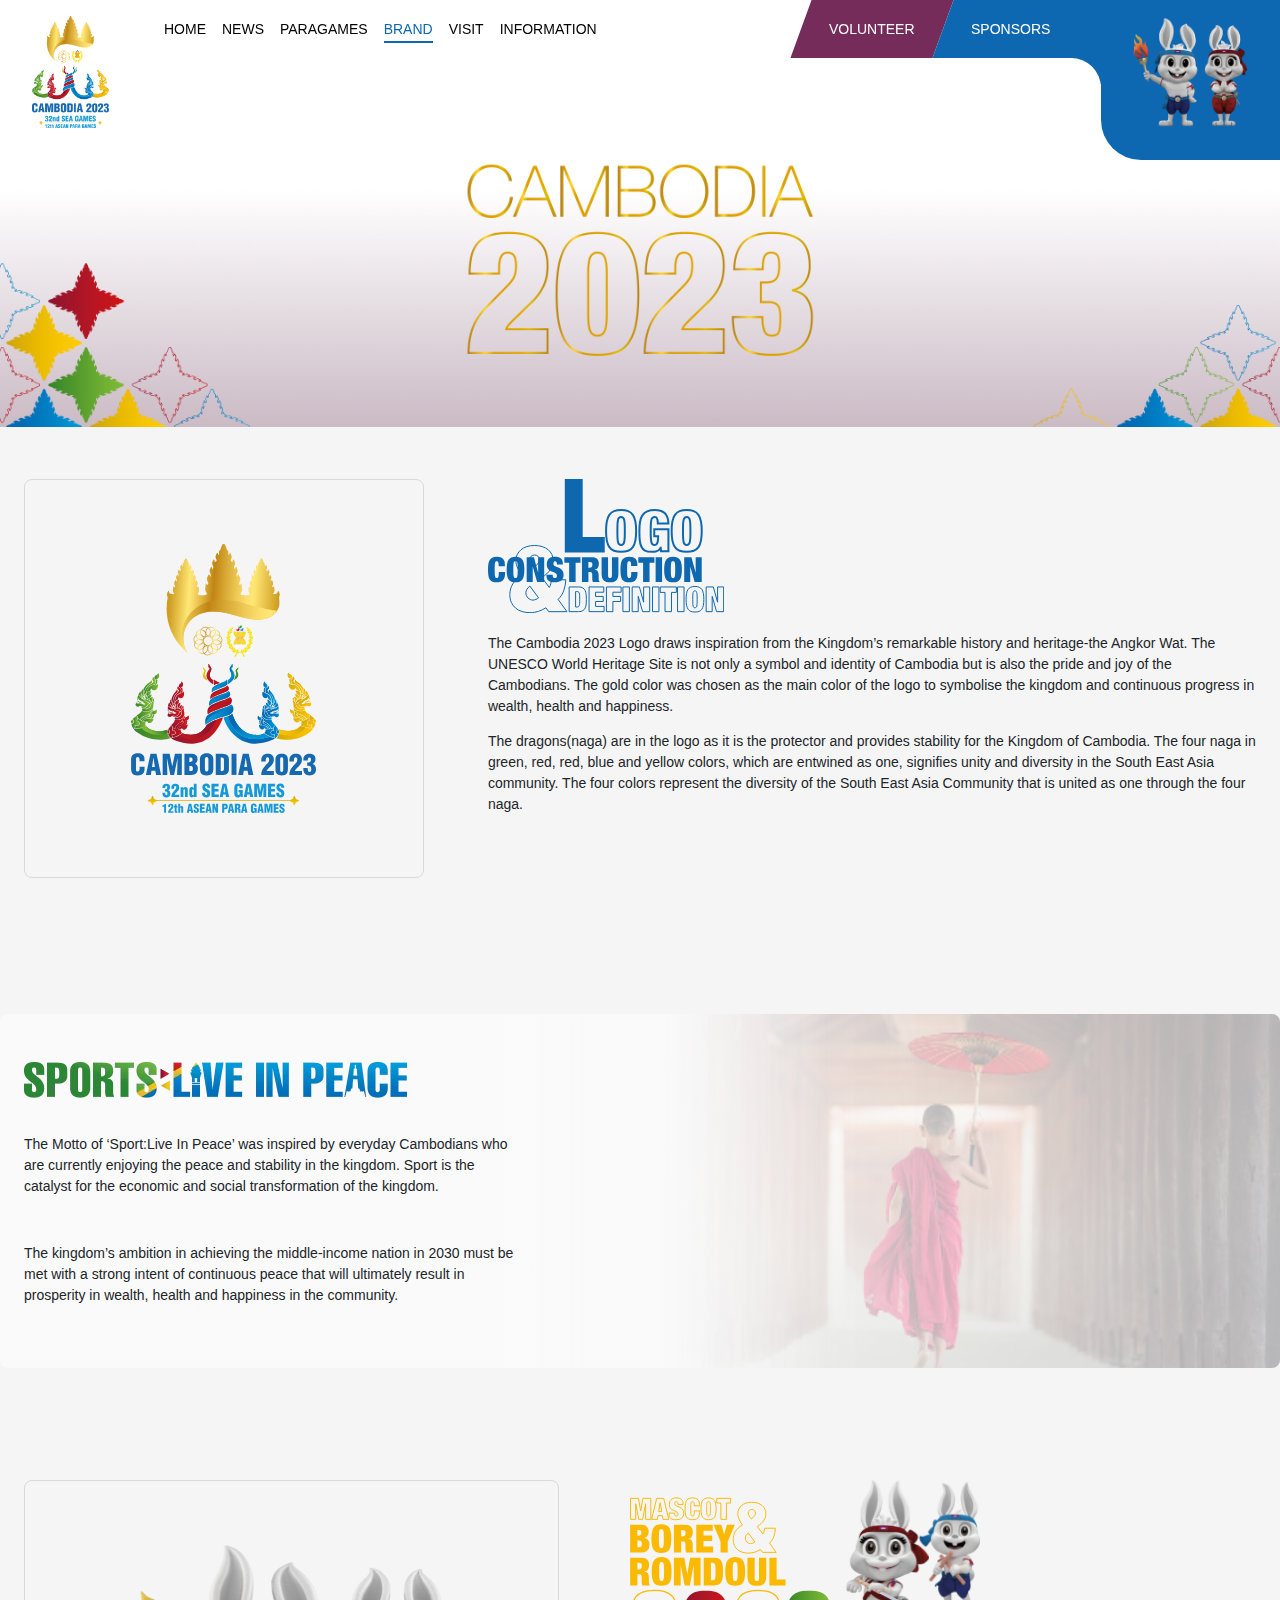
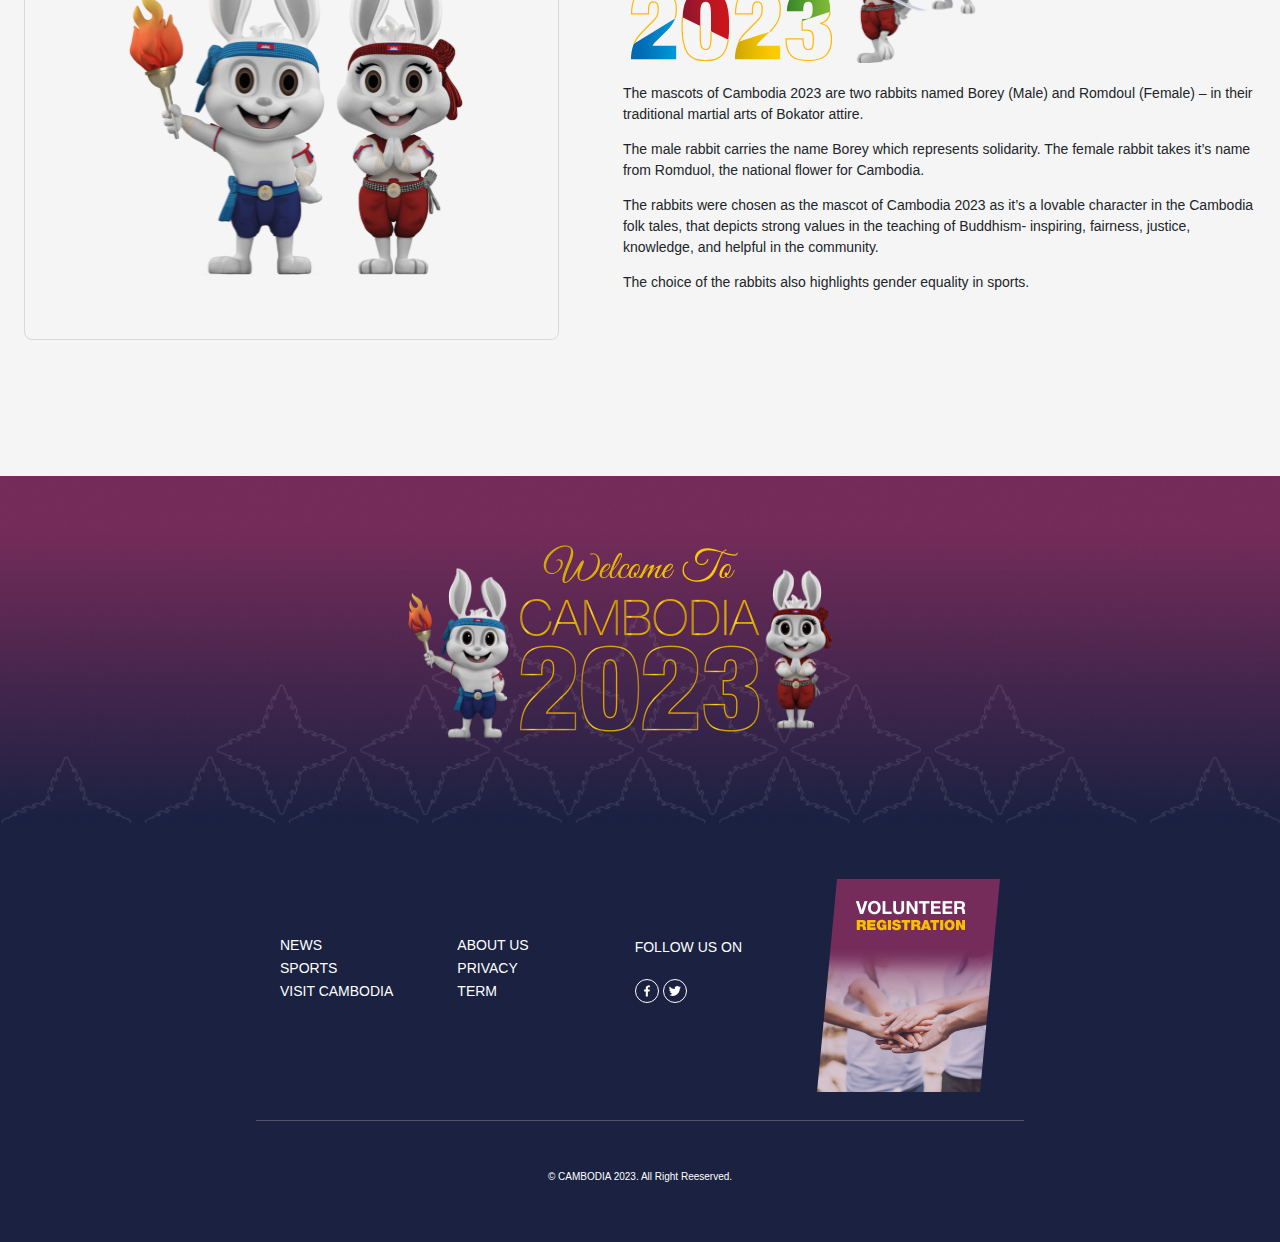
<file: brand.html>
<!DOCTYPE html>
<html lang="en">
<head>
    <meta charset="UTF-8">
    <meta name="viewport" content="width=device-width, initial-scale=1.0">
    <link href='https://unpkg.com/boxicons@2.1.4/css/boxicons.min.css' rel='stylesheet'>
    <!-- favicon -->
    <link rel="icon" href="img/logo.png">
    <link rel="stylesheet" href="CSS/reset.css">
    <link rel="stylesheet" href="CSS/components.css">
    <link rel="stylesheet" href="CSS/style.css">

    <title>Brand</title>
</head>
<body>
    <header class="header-container">
        <!-- mobile nav -->
        <div class="mb--nav-hidden fixed-nav">
            <nav class="mb-nav">
                <div class="mb-logo"><img src="img/logo.png" alt=""></div>

                <div class="mb--nav-menu hidden--nav-menu">
                    <ul class="mb--nav-list">
                        <li class="nav-item"><a href="index.html" class="nav-link">home</a></li>
                        <li class="nav-item"><a href="news.html" class="nav-link">news</a></li>
                        <li class="nav-item"><a href="https://games.cambodia2023.com/" target="_blank" class="nav-link">paragames</a></li>
                        <li class="nav-item"><a href="brand.html" class="nav-link">brand</a></li>
                        <li class="nav-item"><a href="visit.html" class="nav-link">visit</a></li>
                        <li class="nav-item"><a href="info.html" class="nav-link">information</a></li>
                    </ul>

                    <div class="mb--cta-btns">
                        <div class="btn">
                            <a href="https://www.cambodia2023.com/en/volunteer-register" target="_blank" class="cta-link">volunteer</a>
                        </div>
                        <div class="btn"><a href="sponsors.html" class="cta-link">sponsors</a></div>

                        <div class="nav-img"><img src="img/rabbit-logo-update.webp" alt=""></div>
                    </div>
                </div>
    
                <div class="burger"><i class='bx bx-menu'></i></div>
                <div class="close nav--btn-hidden"><i class='bx bx-x'></i></div>
            </nav>
        </div>

        <!-- desktop nav -->
        <div class="dt--nav-hidden fixed-nav">
            <nav class="dt-nav">
                <div class="dt-logo"><img src="img/logo.png" alt=""></div>

                <div class="dt--nav-menu-container">
                    <div class="dt--nav-menu">
                        <ul class="dt--nav-list">
                            <li class="nav-item"><a href="index.html" class="nav-link">home</a></li>
                            <li class="nav-item"><a href="news.html" class="nav-link">news</a></li>
                            <li class="nav-item"><a href="https://games.cambodia2023.com/" target="_blank" class="nav-link">paragames</a></li>
                            <li class="nav-item"><a href="brand.html" class="nav-link active">brand</a></li>
                            <li class="nav-item"><a href="visit.html" class="nav-link">visit</a></li>
                            <li class="nav-item"><a href="info.html" class="nav-link">information</a></li>
                        </ul>

                        <div class="dt--cta-btns">
                            <div class="btn"><a href="https://www.cambodia2023.com/en/volunteer-register" target="_blank" class="cta-link">volunteer</a></div>
                            <div class="btn"><a href="sponsors.html" class="cta-link">sponsors</a></div>
                        </div>
                    </div>
                </div>

                <div class="mascot-img"><img src="img/rabbit-logo-update.webp" alt=""></div>
            </nav>
        </div>
    </header>
    <!-- Notice! Please do not touch the header section and footer section just do your own part. -->
    <main>
		<div class="banner">
			<img src="img/brand-img/brand-banner.jpg" alt="">
		</div>
		<div class="section-container">

			<section class="section logo-definition">
				<div class="big--logo-img">
					<img src="img/brand-img/c2023-logo.svg" alt="">
				</div>
				<div class="big--logo-desc">
					<div class="accent-img">
						<img src="img/brand-img/construction.svg" alt="">
					</div>
					<p>
						The Cambodia 2023 Logo draws inspiration from the Kingdom’s
						remarkable history and heritage-the Angkor Wat. The UNESCO World
						Heritage Site is not only a symbol and identity of Cambodia but is
						also the pride and joy of the Cambodians. The gold color was
						chosen as the main color of the logo to symbolise the kingdom and
						continuous progress in wealth, health and happiness.
					</p>
					<p>
						The dragons(naga) are in the logo as it is the protector and
						provides stability for the Kingdom of Cambodia. The four naga in
						green, red, red, blue and yellow colors, which are entwined as
						one, signifies unity and diversity in the South East Asia
						community. The four colors represent the diversity of the South
						East Asia Community that is united as one through the four naga.
					</p>
				</div>
			</section>
			<section class="section sports--live-in-peace">
				<div class="motto-img">
					<img src="img/brand-img/sport-in-live.webp" alt="" >
				</div>
				<p>
					The Motto of ‘Sport:Live In Peace’ was inspired by everyday
					Cambodians who are currently enjoying the peace and stability in the
					kingdom. Sport is the catalyst for the economic and social
					transformation of the kingdom.
				</p>
				<p>
					The kingdom’s ambition in achieving the middle-income nation in 2030
					must be met with a strong intent of continuous peace that will
					ultimately result in prosperity in wealth, health and happiness in
					the community.
				</p>
			</section>
			<section class="section brand-mascot">
				<div class="big--mascot-img">
					<img src="img/brand-img/index.svg" alt="">
				</div>
				<div class="big--mascot-desc">
					<div class="accent-img">
						<img src="img/brand-img/brand-rabbit.svg" alt="">
					</div>

					<p>
						The mascots of Cambodia 2023 are two rabbits named Borey (Male) and
						Romdoul (Female) – in their traditional martial arts of Bokator
						attire.
					</p>
					<p>
						The male rabbit carries the name Borey which represents solidarity.
						The female rabbit takes it’s name from Romduol, the national flower
						for Cambodia.
					</p>
					<p>
						The rabbits were chosen as the mascot of Cambodia 2023 as it’s a
						lovable character in the Cambodia folk tales, that depicts strong
						values in the teaching of Buddhism- inspiring, fairness, justice,
						knowledge, and helpful in the community.
					</p>
					<p>
						The choice of the rabbits also highlights gender equality in sports.
					</p>
				</div>
			</section>
		</div>
	</main>

    <footer class="footer-container">
        <div class="top-footer">
            <div class="welcome">
                <img src="img/Welcome To.png" alt="" />
                <img src="img/Group 9362.png" alt="" />
            </div>

            <div class="mascot">
                <img src="img/012.png" alt="" />
                <img src="img/022.png" alt="" />
            </div>
        </div>

        <div class="bot-footer">
            <div class="bot-footer-wrapper">
                <ul>
                    <li><a href="news.html">news</a></li>
                    <li><a href="https://www.cambodia2023.com/sports" target="_blank">sports</a></li>
                    <li><a href="https://www.tourismcambodia.org/" target="_blank">visit cambodia</a></li>               
                </ul>

                <ul>
                    <li><a href="https://www.cambodia2023.com/about" target="_blank">about us</a></li>
                    <li><a href="https://www.cambodia2023.com/privacy-notice" target="_blank">privacy</a></li>
                    <li><a href="https://www.cambodia2023.com/terms-and-conditions" target="_blank">term</a></li>               
                </ul>

                <div class="social-media">
                    <p>follow us on</p>
                    <div class="social-icons">
                        <a href="https://www.facebook.com/2023seagames?mibextid=LQQJ4d" target="_blank">

                            <svg
                            xmlns="http://www.w3.org/2000/svg"
                            width="24"
                            height="24"
                            viewBox="0 0 24 24"
                            style="fill: rgba(255, 255, 255, 1);"
                            >
                                <path
                                    d="M13.397 20.997v-8.196h2.765l.411-3.209h-3.176V7.548c0-.926.258-1.56 1.587-1.56h1.684V3.127A22.336 22.336 0 0 0 14.201 3c-2.444 0-4.122 1.492-4.122 4.231v2.355H7.332v3.209h2.753v8.202h3.312z"
                                ></path>
                            </svg>
                        </a>
                        <a href="https://twitter.com/cambodia2023?s=21" target="_blank">

                            <svg
                            xmlns="http://www.w3.org/2000/svg"
                            width="24"
                            height="24"
                            viewBox="0 0 24 24"
                            style="fill: rgba(255, 255, 255, 1);"
                            >
                            <path
                                d="M19.633 7.997c.013.175.013.349.013.523 0 5.325-4.053 11.461-11.46 11.461-2.282 0-4.402-.661-6.186-1.809.324.037.636.05.973.05a8.07 8.07 0 0 0 5.001-1.721 4.036 4.036 0 0 1-3.767-2.793c.249.037.499.062.761.062.361 0 .724-.05 1.061-.137a4.027 4.027 0 0 1-3.23-3.953v-.05c.537.299 1.16.486 1.82.511a4.022 4.022 0 0 1-1.796-3.354c0-.748.199-1.434.548-2.032a11.457 11.457 0 0 0 8.306 4.215c-.062-.3-.1-.611-.1-.923a4.026 4.026 0 0 1 4.028-4.028c1.16 0 2.207.486 2.943 1.272a7.957 7.957 0 0 0 2.556-.973 4.02 4.02 0 0 1-1.771 2.22 8.073 8.073 0 0 0 2.319-.624 8.645 8.645 0 0 1-2.019 2.083z"
                            ></path>
                            </svg>
                        </a>
                    </div>
                </div>
            </div>
            <div class="volunteer-poster">
                <a href="https://www.cambodia2023.com/en/volunteer-register" target="_blank">
                    <img src="img/footer-img-01.png" alt="" />
                </a>
            </div>
        </div>
        <div class="line-divider"></div>
        <div class="copy-right">
            <p>&copy; CAMBODIA 2023. All Right Reeserved.</p>
        </div>
    </footer>

    <script src="JS/app.js"></script>
</body>
</html>
</file>
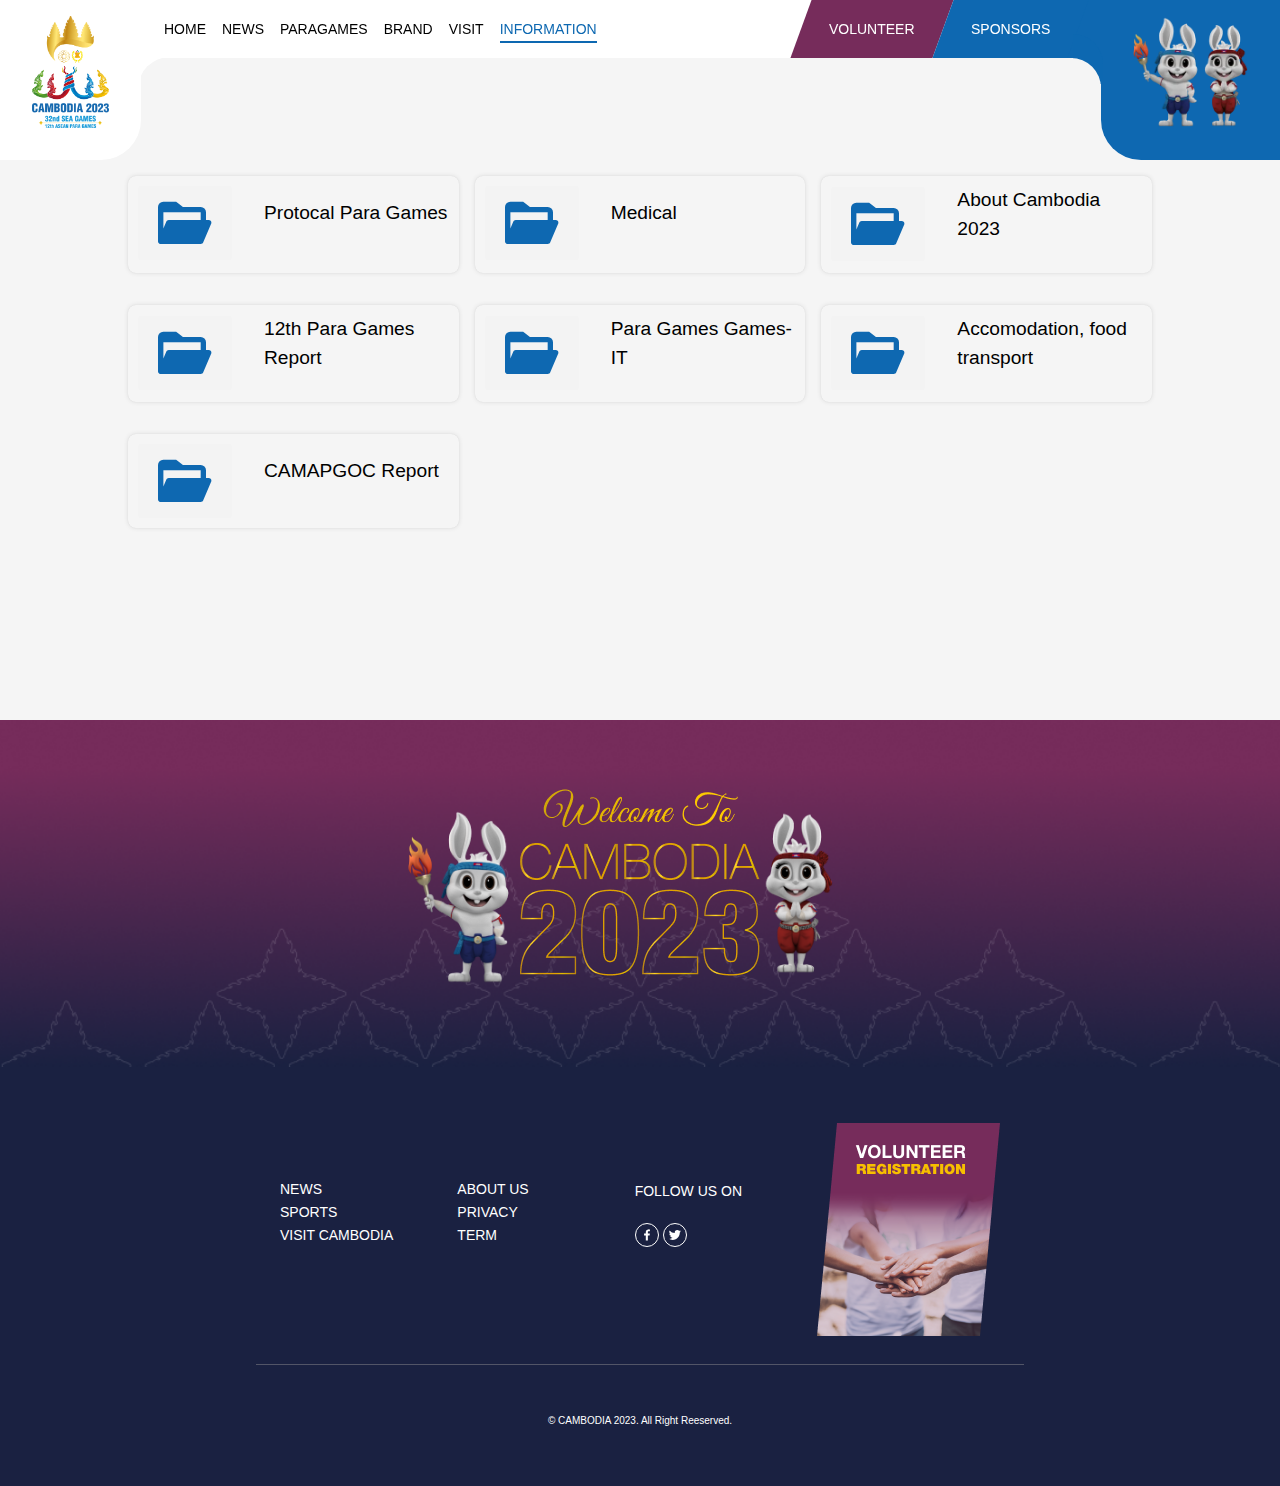
<file: info.html>
<!DOCTYPE html>
<html lang="en">
<head>
    <meta charset="UTF-8">
    <meta name="viewport" content="width=device-width, initial-scale=1.0">
    <link href='https://unpkg.com/boxicons@2.1.4/css/boxicons.min.css' rel='stylesheet'>
    <!-- favicon -->
    <link rel="icon" href="img/logo.png">
    <link rel="stylesheet" href="CSS/reset.css">
    <link rel="stylesheet" href="CSS/components.css">
    <link rel="stylesheet" href="CSS/style.css">

    <title>Information</title>
</head>
<body>
    <header class="header-container">
        <!-- mobile nav -->
        <div class="mb--nav-hidden fixed-nav">
            <nav class="mb-nav">
                <div class="mb-logo"><img src="img/logo.png" alt=""></div>

                <div class="mb--nav-menu hidden--nav-menu">
                    <ul class="mb--nav-list">
                        <li class="nav-item"><a href="index.html" class="nav-link">home</a></li>
                        <li class="nav-item"><a href="news.html" class="nav-link">news</a></li>
                        <li class="nav-item"><a href="https://games.cambodia2023.com/" target="_blank" class="nav-link">paragames</a></li>
                        <li class="nav-item"><a href="brand.html" class="nav-link">brand</a></li>
                        <li class="nav-item"><a href="visit.html" class="nav-link">visit</a></li>
                        <li class="nav-item"><a href="info.html" class="nav-link">information</a></li>
                    </ul>

                    <div class="mb--cta-btns">
                        <div class="btn">
							<a href="https://www.cambodia2023.com/en/volunteer-register" target="_blank" class="cta-link">volunteer</a>
						</div>
                        <div class="btn"><a href="sponsors.html" class="cta-link">sponsors</a></div>
                        
                        <div class="nav-img"><img src="img/rabbit-logo-update.webp" alt=""></div>
                    </div>
                </div>
    
                <div class="burger"><i class='bx bx-menu'></i></div>
                <div class="close nav--btn-hidden"><i class='bx bx-x'></i></div>
            </nav>
        </div>

        <!-- desktop nav -->
        <div class="dt--nav-hidden fixed-nav">
            <nav class="dt-nav">
                <div class="dt-logo"><img src="img/logo.png" alt=""></div>

                <div class="dt--nav-menu-container">
                    <div class="dt--nav-menu">
                        <ul class="dt--nav-list">
                            <li class="nav-item"><a href="index.html" class="nav-link">home</a></li>
                            <li class="nav-item"><a href="news.html" class="nav-link">news</a></li>
                            <li class="nav-item"><a href="https://games.cambodia2023.com/" target="_blank" class="nav-link">paragames</a></li>
                            <li class="nav-item"><a href="brand.html" class="nav-link">brand</a></li>
                            <li class="nav-item"><a href="visit.html" class="nav-link">visit</a></li>
                            <li class="nav-item"><a href="info.html" class="nav-link active">information</a></li>
                        </ul>

                        <div class="dt--cta-btns">
                            <div class="btn">
								<a href="https://www.cambodia2023.com/en/volunteer-register" target="_blank" class="cta-link">volunteer</a>
							</div>
                            <div class="btn"><a href="sponsors.html" class="cta-link">sponsors</a></div>
                        </div>
                    </div>
                </div>

                <div class="mascot-img"><img src="img/rabbit-logo-update.webp" alt=""></div>
            </nav>
        </div>
    </header>
    <!-- Notice! Please do not touch the header section and footer section just do your own part. -->
    <main class="info-containers">
      <div class="info-container item1">
        <div class="info-card-container">
          <a
            href="#">
            <div class="info-card-flex">
              <div class="card-border">
                <i class="bx bxs-folder-open folder-icon"></i>
              </div>
              <p>Protocal Para Games</p>
            </div>
          </a>
        </div>
      </div>
      <div class="info-container item2">
        <div class="info-card-container">
          <a
            href="#">
            <div class="info-card-flex">
              <div class="card-border">
                <i class="bx bxs-folder-open folder-icon"></i>
              </div>
              <p>Medical</p>
            </div>
          </a>
        </div>
      </div>
      <div class="info-container item3">
        <div class="info-card-container">
          <a
            href="#">
            <div class="info-card-flex">
              <div class="card-border">
                <i class="bx bxs-folder-open folder-icon"></i>
              </div>
              <p>About Cambodia 2023</p>
            </div>
          </a>
        </div>
      </div>
      <div class="info-container item4">
        <div class="info-card-container">
          <a
            href="#">
            <div class="info-card-flex">
              <div class="card-border">
                <i class="bx bxs-folder-open folder-icon"></i>
              </div>
              <p>12th Para Games Report</p>
            </div>
          </a>
        </div>
      </div>
      <div class="info-container item5">
        <div class="info-card-container">
          <a
            href="#">
            <div class="info-card-flex">
              <div class="card-border">
                <i class="bx bxs-folder-open folder-icon"></i>
              </div>
              <p>Para Games Games-IT</p>
            </div>
          </a>
        </div>
      </div>
      <div class="info-container item6">
        <div class="info-card-container">
          <a
            href="#">
            <div class="info-card-flex">
              <div class="card-border">
                <i class="bx bxs-folder-open folder-icon"></i>
              </div>
              <p>Accomodation, food transport</p>
            </div>
          </a>
        </div>
      </div>
      <div class="info-container item7">
        <div class="info-card-container">
          <a
            href="#">
            <div class="info-card-flex">
              <div class="card-border">
                <i class="bx bxs-folder-open folder-icon"></i>
              </div>
              <p>CAMAPGOC Report</p>
            </div>
          </a>
        </div>
      </div>
    </main>

    <footer class="footer-container">
        <div class="top-footer">
            <div class="welcome">
                <img src="img/Welcome To.png" alt="" />
                <img src="img/Group 9362.png" alt="" />
            </div>

            <div class="mascot">
                <img src="img/012.png" alt="" />
                <img src="img/022.png" alt="" />
            </div>
        </div>

        <div class="bot-footer">
            <div class="bot-footer-wrapper">
                <ul>
                    <li><a href="news.html">news</a></li>
                    <li><a href="https://www.cambodia2023.com/sports" target="_blank">sports</a></li>
                    <li><a href="https://www.tourismcambodia.org/" target="_blank">visit cambodia</a></li>            
                </ul>

                <ul>
                    <li><a href="https://www.cambodia2023.com/about" target="_blank">about us</a></li>
                    <li><a href="https://www.cambodia2023.com/privacy-notice" target="_blank">privacy</a></li>
                    <li><a href="https://www.cambodia2023.com/terms-and-conditions" target="_blank">term</a></li>                 
                </ul>

                <div class="social-media">
                    <p>follow us on</p>
                    <div class="social-icons">
                        <a href="https://www.facebook.com/2023seagames?mibextid=LQQJ4d" target="_blank">

                            <svg
                            xmlns="http://www.w3.org/2000/svg"
                            width="24"
                            height="24"
                            viewBox="0 0 24 24"
                            style="fill: rgba(255, 255, 255, 1);"
                            >
                                <path
                                    d="M13.397 20.997v-8.196h2.765l.411-3.209h-3.176V7.548c0-.926.258-1.56 1.587-1.56h1.684V3.127A22.336 22.336 0 0 0 14.201 3c-2.444 0-4.122 1.492-4.122 4.231v2.355H7.332v3.209h2.753v8.202h3.312z"
                                ></path>
                            </svg>
                        </a>
                        <a href="https://twitter.com/cambodia2023?s=21" target="_blank">

                            <svg
                            xmlns="http://www.w3.org/2000/svg"
                            width="24"
                            height="24"
                            viewBox="0 0 24 24"
                            style="fill: rgba(255, 255, 255, 1);"
                            >
                            <path
                                d="M19.633 7.997c.013.175.013.349.013.523 0 5.325-4.053 11.461-11.46 11.461-2.282 0-4.402-.661-6.186-1.809.324.037.636.05.973.05a8.07 8.07 0 0 0 5.001-1.721 4.036 4.036 0 0 1-3.767-2.793c.249.037.499.062.761.062.361 0 .724-.05 1.061-.137a4.027 4.027 0 0 1-3.23-3.953v-.05c.537.299 1.16.486 1.82.511a4.022 4.022 0 0 1-1.796-3.354c0-.748.199-1.434.548-2.032a11.457 11.457 0 0 0 8.306 4.215c-.062-.3-.1-.611-.1-.923a4.026 4.026 0 0 1 4.028-4.028c1.16 0 2.207.486 2.943 1.272a7.957 7.957 0 0 0 2.556-.973 4.02 4.02 0 0 1-1.771 2.22 8.073 8.073 0 0 0 2.319-.624 8.645 8.645 0 0 1-2.019 2.083z"
                            ></path>
                            </svg>
                        </a>
                    </div>
                </div>
            </div>
            <div class="volunteer-poster">
                <a href="https://www.cambodia2023.com/en/volunteer-register" target="_blank">
                    <img src="img/footer-img-01.png" alt="" />
                </a>
            </div>
        </div>
        <div class="line-divider"></div>
        <div class="copy-right">
            <p>&copy; CAMBODIA 2023. All Right Reeserved.</p>
        </div>
    </footer>

    <script src="JS/app.js"></script>
</body>
</html>
</file>
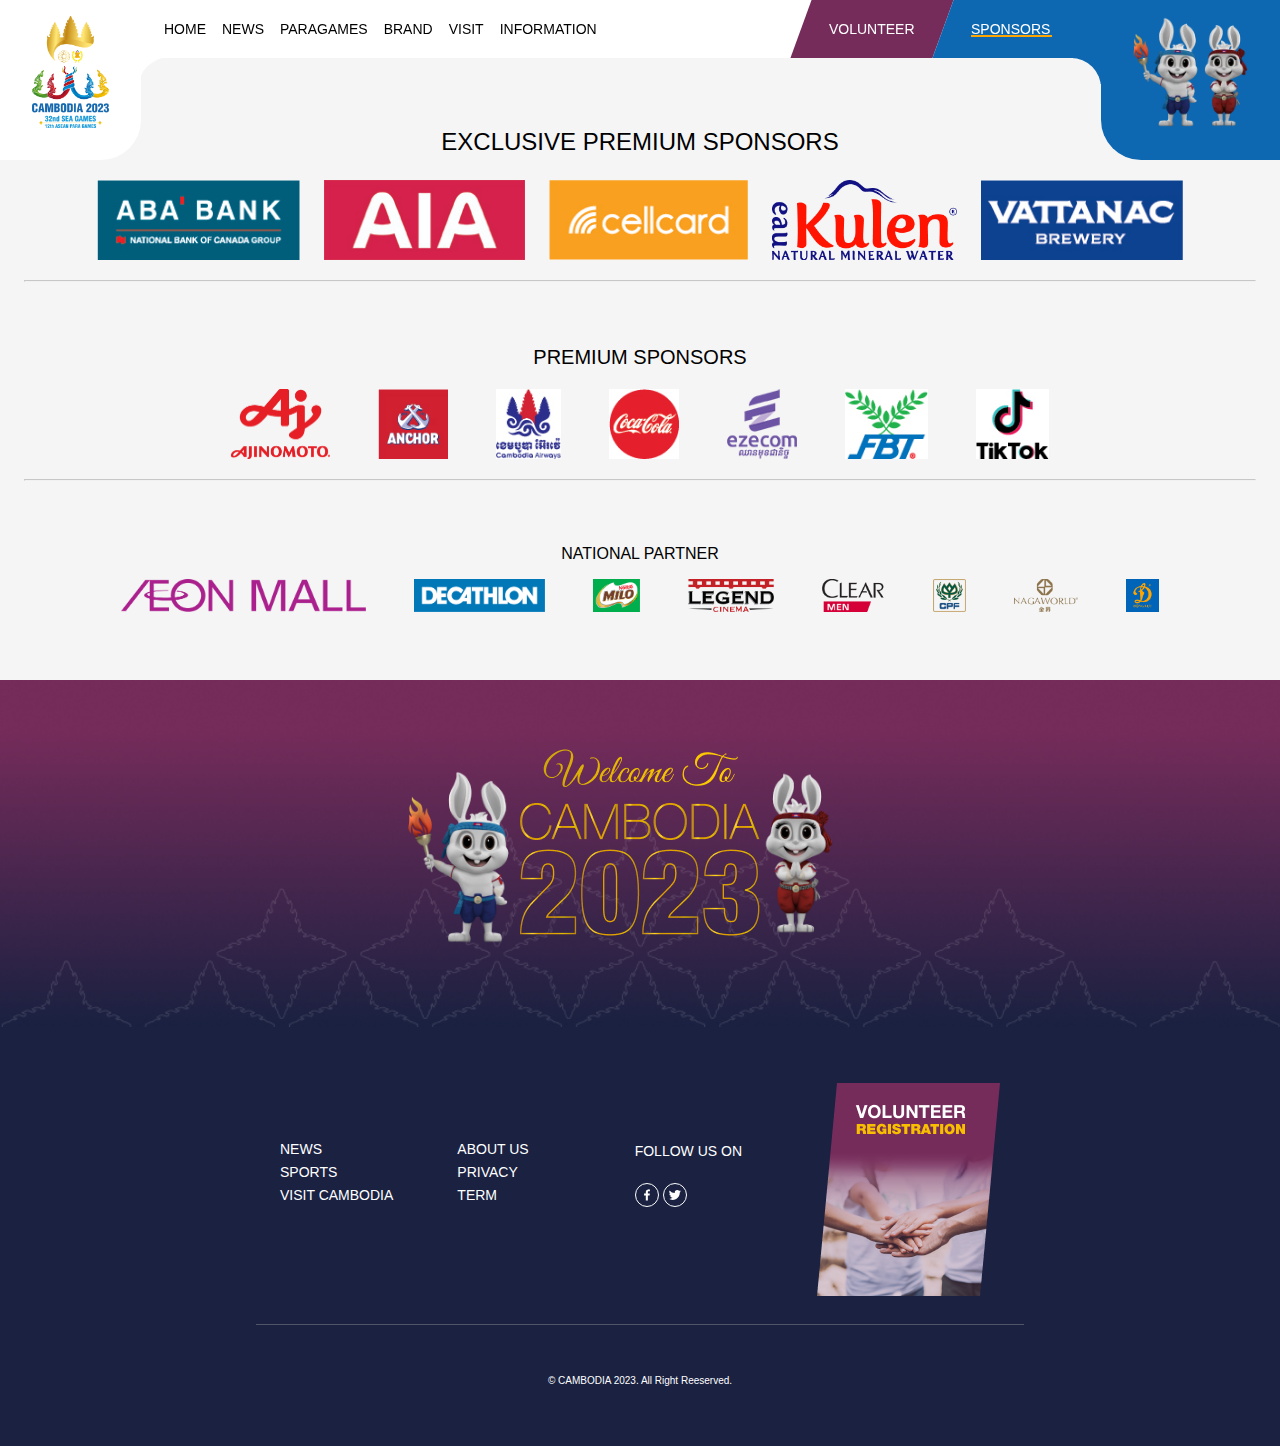
<file: sponsors.html>
<!DOCTYPE html>
<html lang="en">
<head>
    <meta charset="UTF-8">
    <meta name="viewport" content="width=device-width, initial-scale=1.0">
    <link href='https://unpkg.com/boxicons@2.1.4/css/boxicons.min.css' rel='stylesheet'>
    <!-- favicon -->
    <link rel="icon" href="img/logo.png">
    <link rel="stylesheet" href="CSS/reset.css">
    <link rel="stylesheet" href="CSS/components.css">
    <link rel="stylesheet" href="CSS/style.css">

    <title>Sponsors</title>
</head>
<body>
    <header class="header-container">
        <!-- mobile nav -->
        <div class="mb--nav-hidden fixed-nav">
            <nav class="mb-nav">
                <div class="mb-logo"><img src="img/logo.png" alt=""></div>

                <div class="mb--nav-menu hidden--nav-menu">
                    <ul class="mb--nav-list">
                        <li class="nav-item"><a href="index.html" class="nav-link">home</a></li>
                        <li class="nav-item"><a href="news.html" class="nav-link">news</a></li>
                        <li class="nav-item"><a href="https://games.cambodia2023.com/" target="_blank" class="nav-link">paragames</a></li>
                        <li class="nav-item"><a href="brand.html" class="nav-link">brand</a></li>
                        <li class="nav-item"><a href="visit.html" class="nav-link">visit</a></li>
                        <li class="nav-item"><a href="info.html" class="nav-link">information</a></li>
                    </ul>

                    <div class="mb--cta-btns">
                        <div class="btn"><a href="https://www.cambodia2023.com/en/volunteer-register" target="_blank" class="cta-link">volunteer</a></div>
                        <div class="btn active-sponser"><a href="sponsors.html" class="cta-link">sponsors</a></div>
                        
                        <div class="nav-img"><img src="img/rabbit-logo-update.webp" alt=""></div>
                    </div>
                </div>
    
                <div class="burger"><i class='bx bx-menu'></i></div>
                <div class="close nav--btn-hidden"><i class='bx bx-x'></i></div>
            </nav>
        </div>

        <!-- desktop nav -->
        <div class="dt--nav-hidden fixed-nav">
            <nav class="dt-nav">
                <div class="dt-logo"><img src="img/logo.png" alt=""></div>

                <div class="dt--nav-menu-container">
                    <div class="dt--nav-menu">
                        <ul class="dt--nav-list">
                            <li class="nav-item"><a href="index.html" class="nav-link">home</a></li>
                            <li class="nav-item"><a href="news.html" class="nav-link">news</a></li>
                            <li class="nav-item"><a href="https://games.cambodia2023.com/" target="_blank" class="nav-link">paragames</a></li>
                            <li class="nav-item"><a href="brand.html" class="nav-link">brand</a></li>
                            <li class="nav-item"><a href="visit.html" class="nav-link">visit</a></li>
                            <li class="nav-item"><a href="info.html" class="nav-link">information</a></li>
                        </ul>

                        <div class="dt--cta-btns">
                            <div class="btn"><a href="https://www.cambodia2023.com/en/volunteer-register" target="_blank" class="cta-link">volunteer</a></div>
                            <div class="btn"><a href="sponsors.html" class="cta-link  active-sponsor">sponsors</a></div>
                        </div>
                    </div>
                </div>

                <div class="mascot-img"><img src="img/rabbit-logo-update.webp" alt=""></div>
            </nav>
        </div>
    </header>
    <!-- Notice! Please do not touch the header section and footer section just do your own part. -->
    <main class="max-width pad-24">
        <div class="sponsors-container">
            <!-- EXCLUSIVE sponsors -->
            <section class="exclusive-premium-sponsors">
                <h1 class="exclusive-title">EXCLUSIVE PREMIUM SPONSORS</h1>
                <div class="flex-exclusive-sponsors">
                    <a href="#">
                        <img src="img/sponsors/aba.jpg" alt="">
                    </a>
                    <a href="#">
                        <img src="img/sponsors/aia.jpg" alt="">
                    </a>
                    <a href="#">
                        <img src="img/sponsors/cellcard.jpg" alt="">
                    </a>
                    <a href="#">
                        <img src="img/sponsors/kulen.png" alt="">
                    </a>
                    <a href="#">
                        <img src="img/sponsors/vanttanac.jpg" alt="">
                    </a>
                </div>
                <hr>
            </section>
    
                <!-- PREMIUM spoonsor -->
            <section class="premium-sponsors">
                <h2 class="premium-title">PREMIUM SPONSORS</h2>
                <div class="flex-premium-sponsors">
                    <a href="#">
                        <img src="img/sponsors/aj.png" alt="">
                    </a>
                    <a href="#">
                        <img src="img/sponsors/anchor.jpg" alt="">
                    </a>
                    <a href="#">
                        <img src="img/sponsors/cambodia airway.jpg" alt="">
                    </a>
                    <a href="#">
                        <img src="img/sponsors/coca.jpg" alt="">
                    </a>
                    <a href="#">
                        <img src="img/sponsors/ezecom.png" alt="">
                    </a>
                    <a href="#">
                        <img src="img/sponsors/fbt.jpg" alt="">
                    </a>
                    <a href="#">
                        <img src="img/sponsors/tiktok.jpg" alt="">
                    </a>
                </div>
                <hr>
            </section>

            <section class="national-partners">
                <h3 class="national-title">NATIONAL PARTNER</h3>
                <div class="flex-national-partner">
                    <a href="#">
                        <img src="img/sponsors/aeon.png" alt="">
                    </a>
                    <a href="#">
                        <img src="img/sponsors/decathlon.png" alt="">
                    </a>
                    <a href="#">
                        <img src="img/sponsors/milo.png" alt="">
                    </a>
                    <a href="#">
                        <img src="img/sponsors/legend.png" alt="">
                    </a>
                    <a href="#">
                        <img src="img/sponsors/clear.png" alt="">
                    </a>
                    <a href="#">
                        <img src="img/sponsors/cpf.png" alt="">
                    </a>
                    <a href="#">
                        <img src="img/sponsors/nagaworld.png" alt="">
                    </a>
                    <a href="#">
                        <img src="img/sponsors/dongluc.png" alt="">
                    </a>
                </div>
            </section>

        </div>
    </main>

    <footer class="footer-container">
        <div class="top-footer">
            <div class="welcome">
                <img src="img/Welcome To.png" alt="" />
                <img src="img/Group 9362.png" alt="" />
            </div>

            <div class="mascot">
                <img src="img/012.png" alt="" />
                <img src="img/022.png" alt="" />
            </div>
        </div>

        <div class="bot-footer">
            <div class="bot-footer-wrapper">
                <ul>
                    <li><a href="news.html">news</a></li>
                    <li><a href="https://www.cambodia2023.com/sports" target="_blank">sports</a></li>
                    <li><a href="https://www.tourismcambodia.org/" target="_blank">visit cambodia</a></li>
                    
                </ul>

                <ul>
                    <li><a href="https://www.cambodia2023.com/about" target="_blank">about us</a></li>
                    <li><a href="https://www.cambodia2023.com/privacy-notice" target="_blank">privacy</a></li>
                    <li><a href="https://www.cambodia2023.com/terms-and-conditions" target="_blank">term</a></li>                    
                </ul>

                <div class="social-media">
                    <p>follow us on</p>
                    <div class="social-icons">
                        <a href="https://www.facebook.com/2023seagames?mibextid=LQQJ4d" target="_blank">

                            <svg
                            xmlns="http://www.w3.org/2000/svg"
                            width="24"
                            height="24"
                            viewBox="0 0 24 24"
                            style="fill: rgba(255, 255, 255, 1);"
                            >
                                <path
                                    d="M13.397 20.997v-8.196h2.765l.411-3.209h-3.176V7.548c0-.926.258-1.56 1.587-1.56h1.684V3.127A22.336 22.336 0 0 0 14.201 3c-2.444 0-4.122 1.492-4.122 4.231v2.355H7.332v3.209h2.753v8.202h3.312z"
                                ></path>
                            </svg>
                        </a>
                        <a href="https://twitter.com/cambodia2023?s=21" target="_blank">

                            <svg
                            xmlns="http://www.w3.org/2000/svg"
                            width="24"
                            height="24"
                            viewBox="0 0 24 24"
                            style="fill: rgba(255, 255, 255, 1);"
                            >
                            <path
                                d="M19.633 7.997c.013.175.013.349.013.523 0 5.325-4.053 11.461-11.46 11.461-2.282 0-4.402-.661-6.186-1.809.324.037.636.05.973.05a8.07 8.07 0 0 0 5.001-1.721 4.036 4.036 0 0 1-3.767-2.793c.249.037.499.062.761.062.361 0 .724-.05 1.061-.137a4.027 4.027 0 0 1-3.23-3.953v-.05c.537.299 1.16.486 1.82.511a4.022 4.022 0 0 1-1.796-3.354c0-.748.199-1.434.548-2.032a11.457 11.457 0 0 0 8.306 4.215c-.062-.3-.1-.611-.1-.923a4.026 4.026 0 0 1 4.028-4.028c1.16 0 2.207.486 2.943 1.272a7.957 7.957 0 0 0 2.556-.973 4.02 4.02 0 0 1-1.771 2.22 8.073 8.073 0 0 0 2.319-.624 8.645 8.645 0 0 1-2.019 2.083z"
                            ></path>
                            </svg>
                        </a>
                    </div>
                </div>
            </div>
            <div class="volunteer-poster">
                <a href="https://www.cambodia2023.com/en/volunteer-register" target="_blank">
                    <img src="img/footer-img-01.png" alt="" />
                </a>
            </div>
        </div>
        <div class="line-divider"></div>
        <div class="copy-right">
            <p>&copy; CAMBODIA 2023. All Right Reeserved.</p>
        </div>
    </footer>

    <script src="JS/app.js"></script>
</body>
</html>
</file>
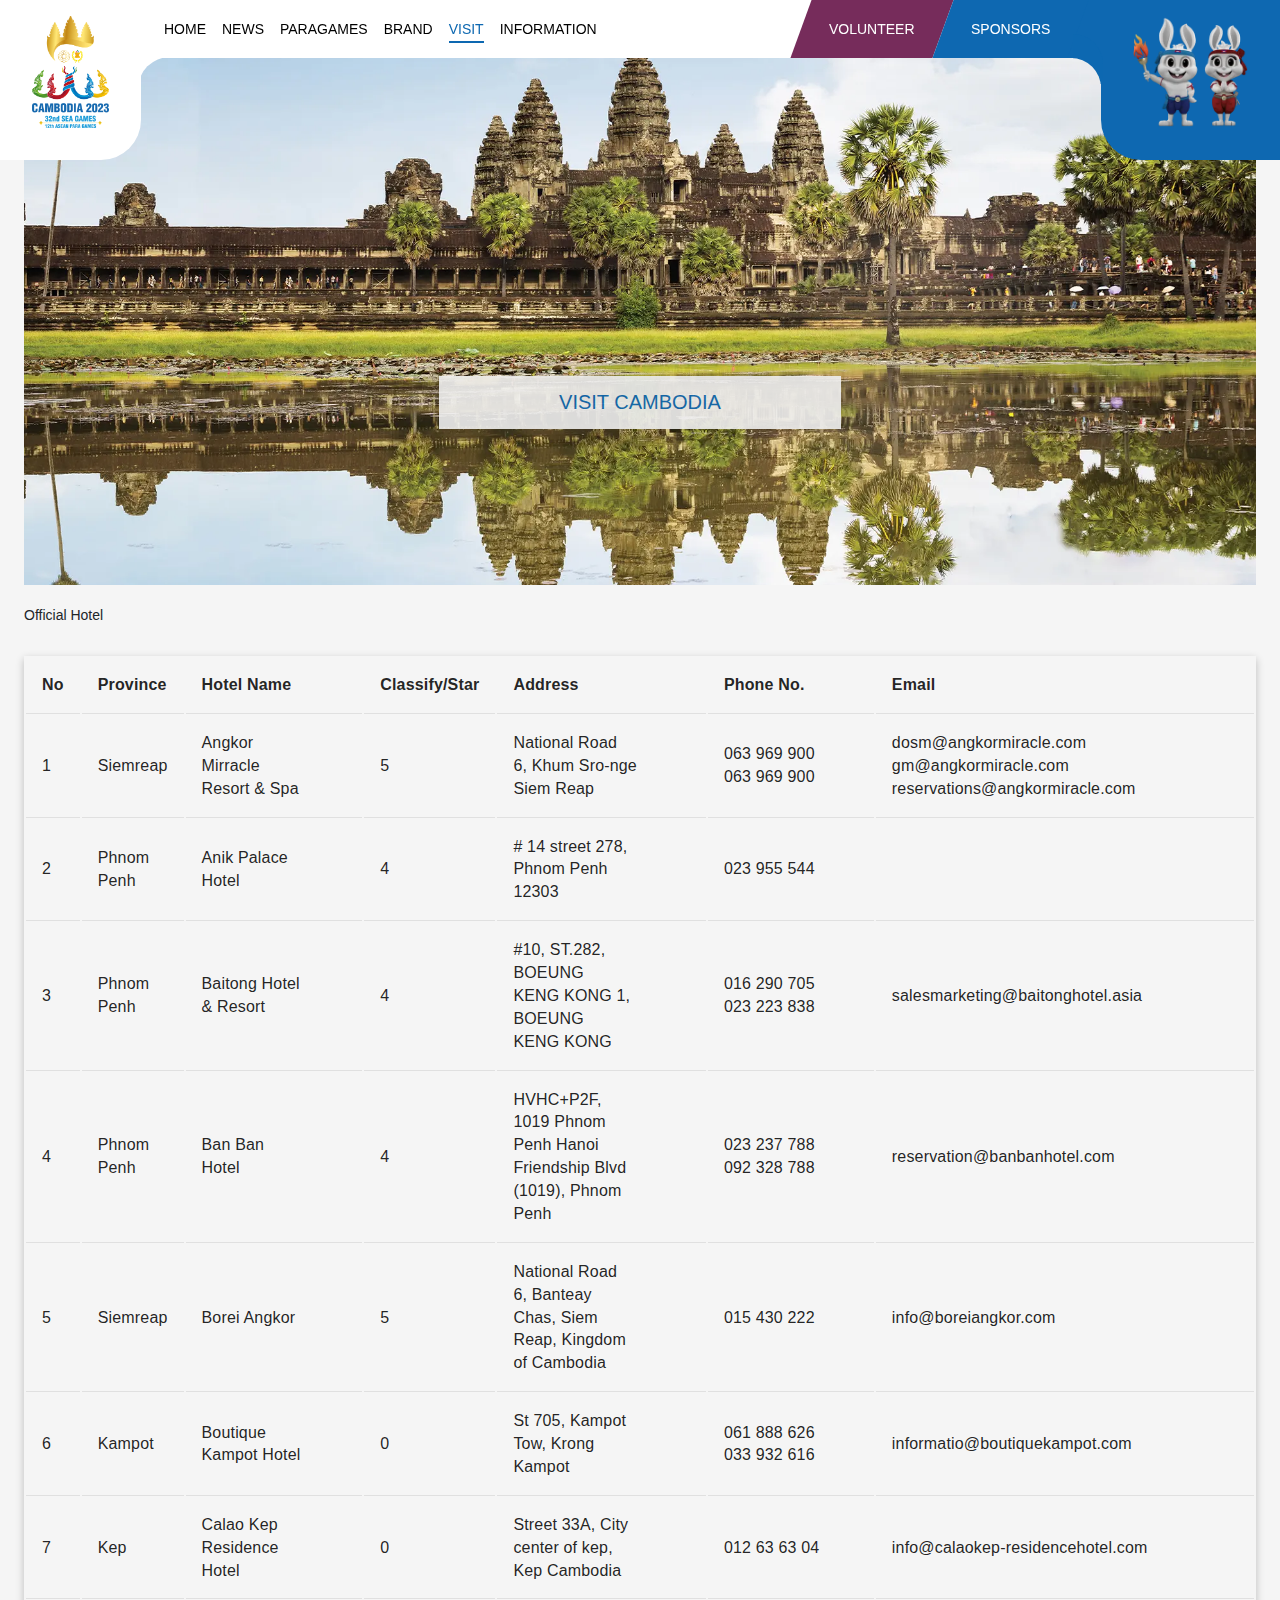
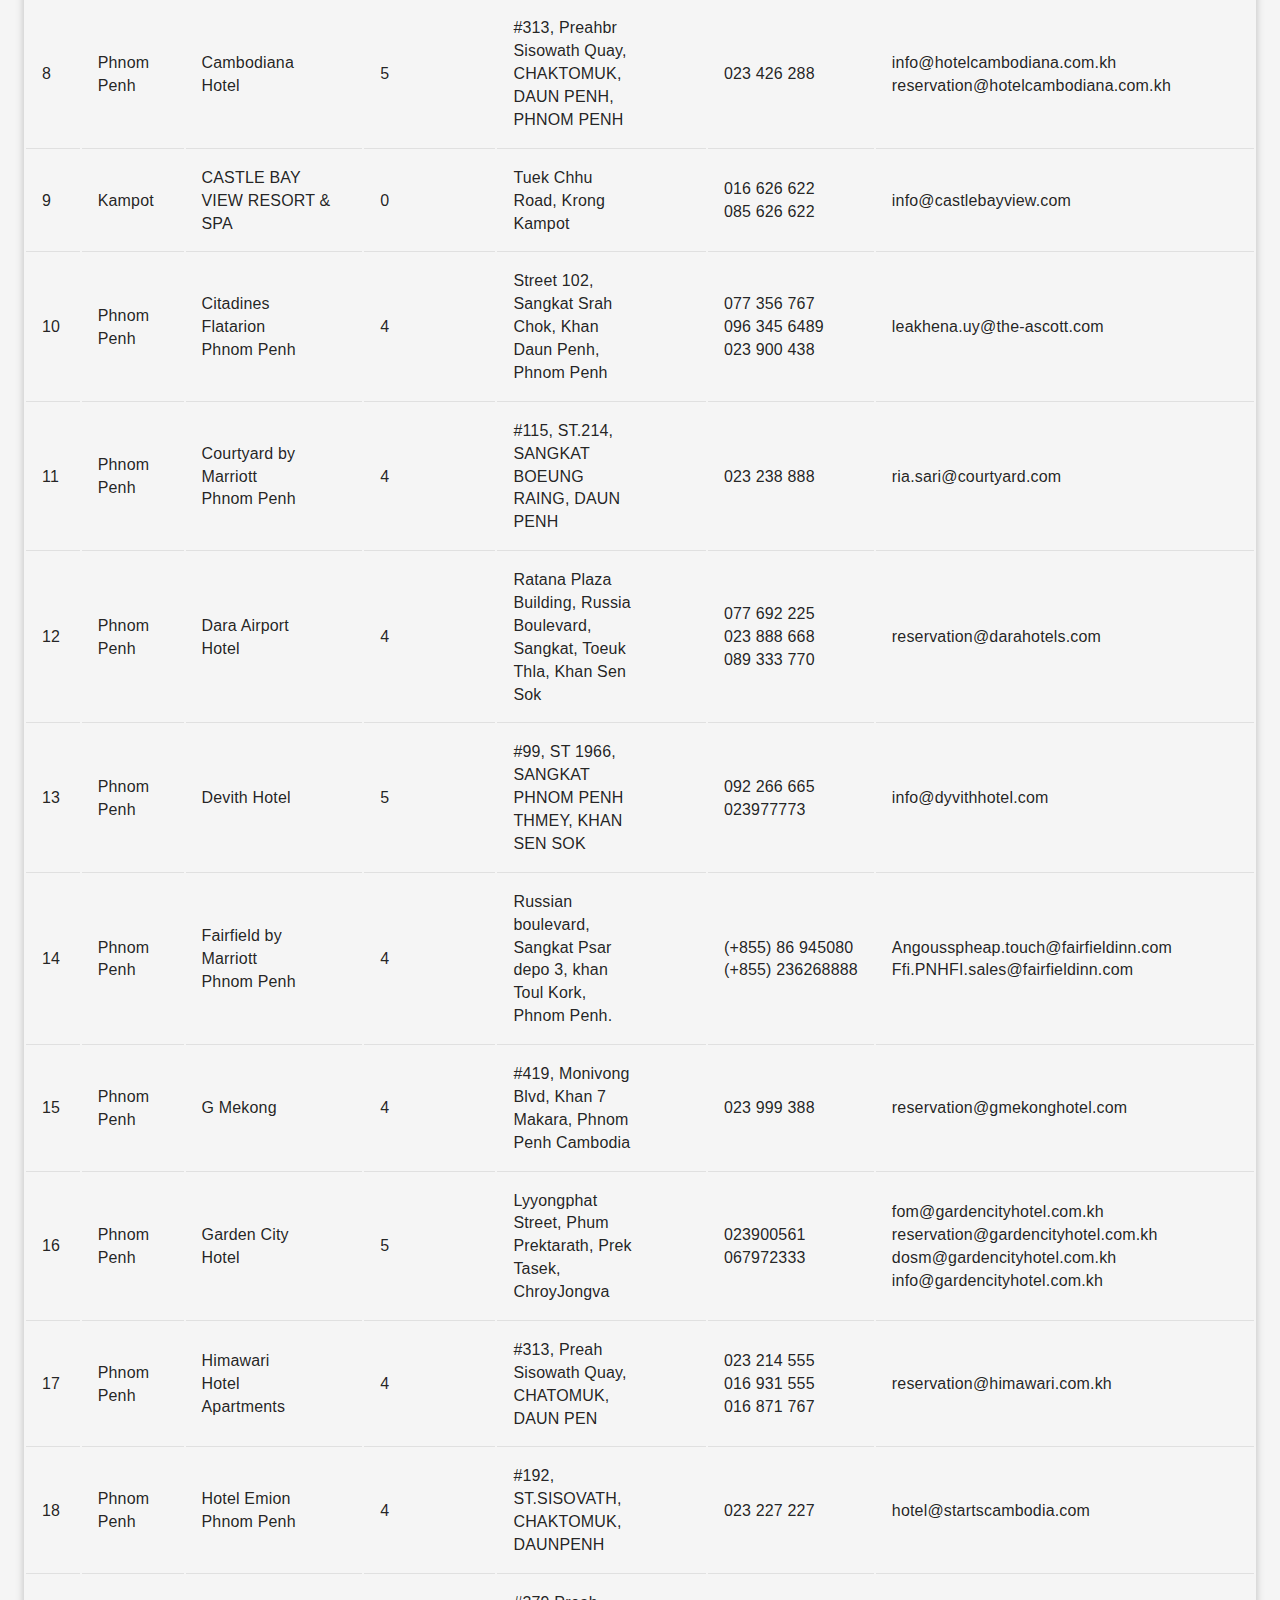
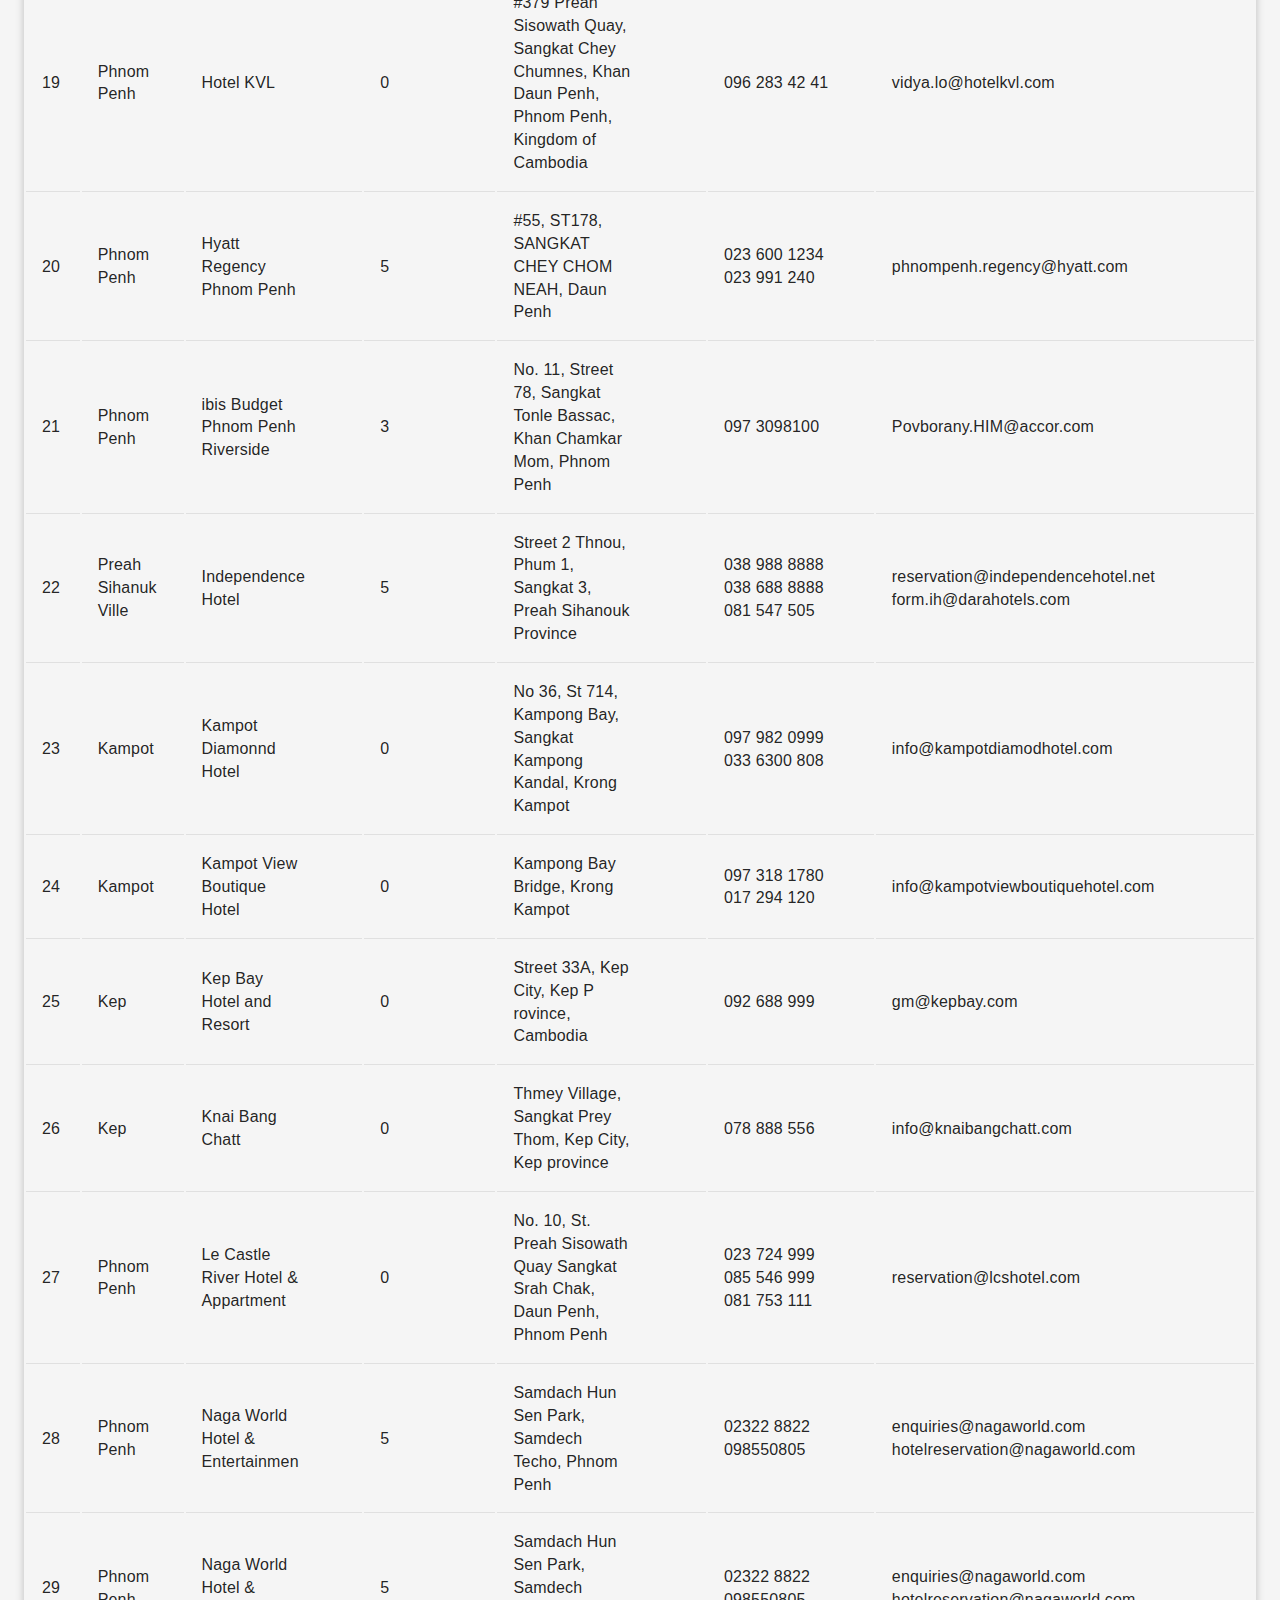
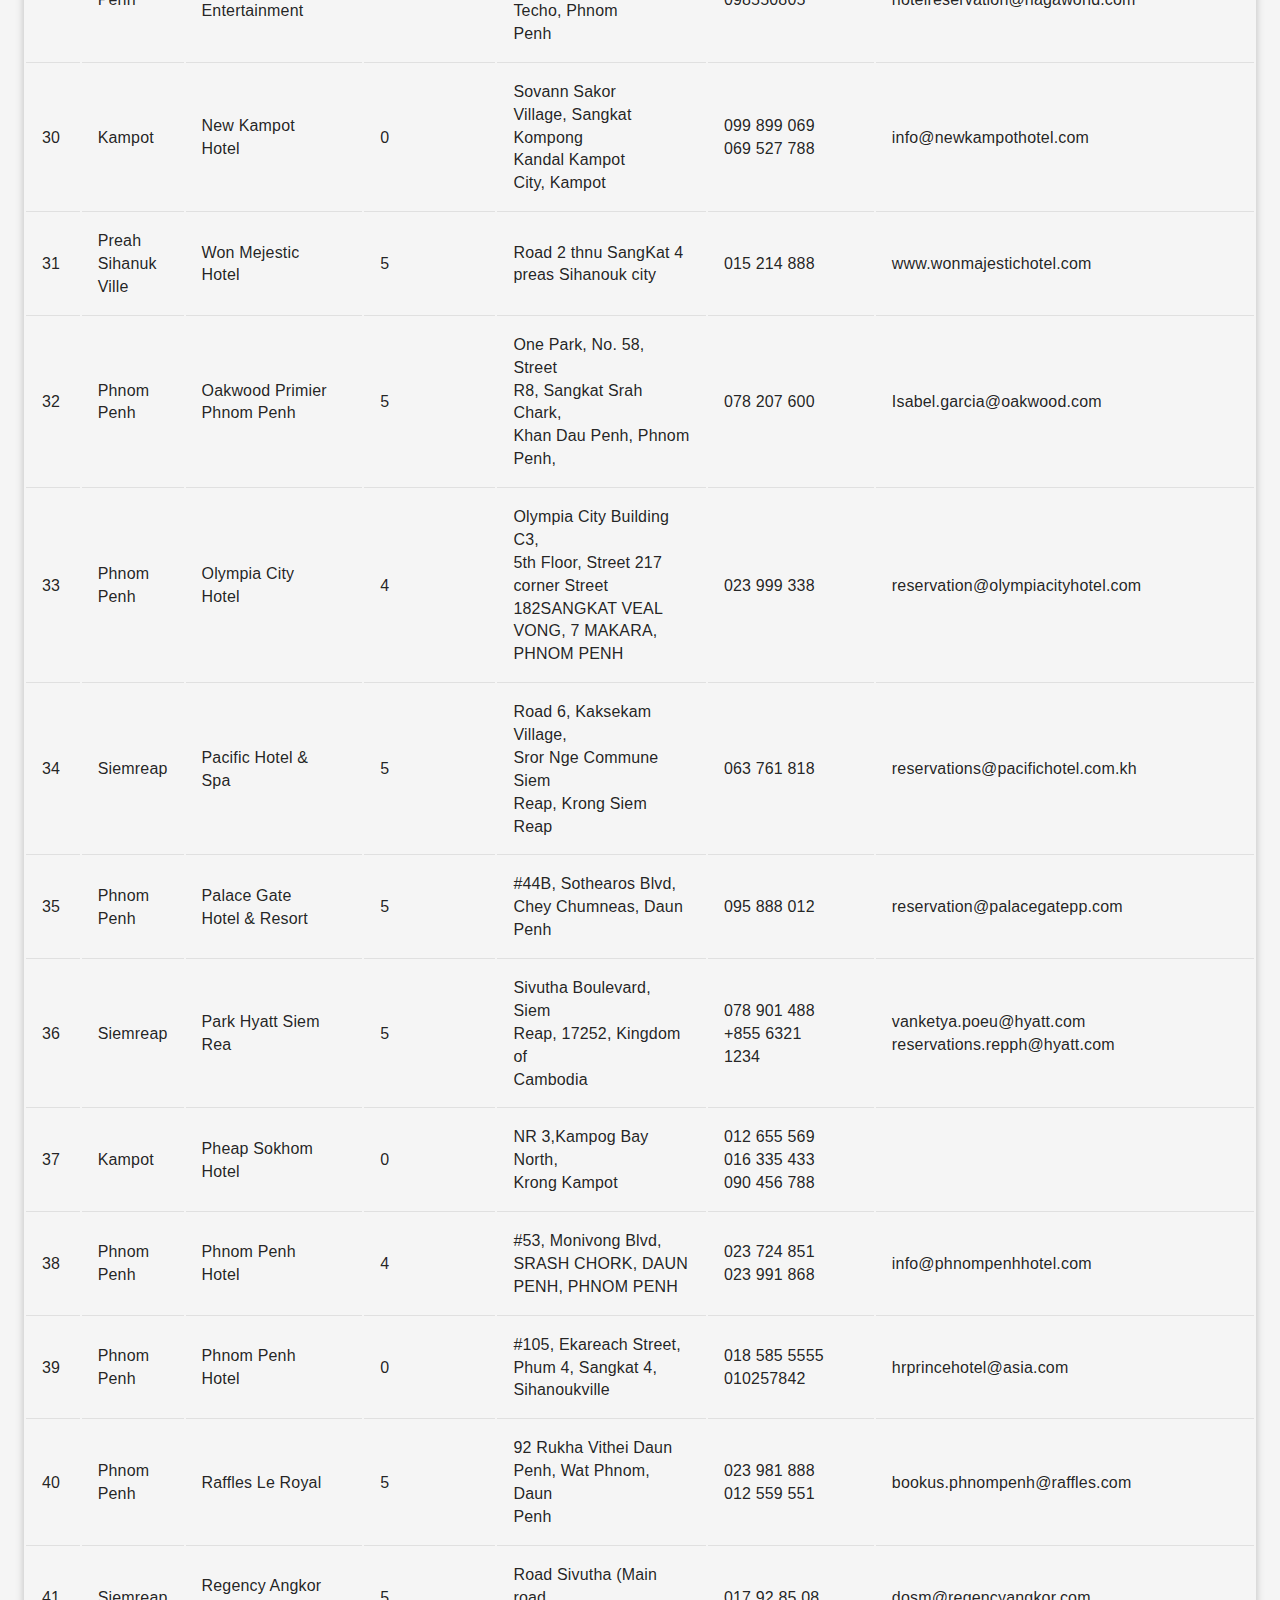
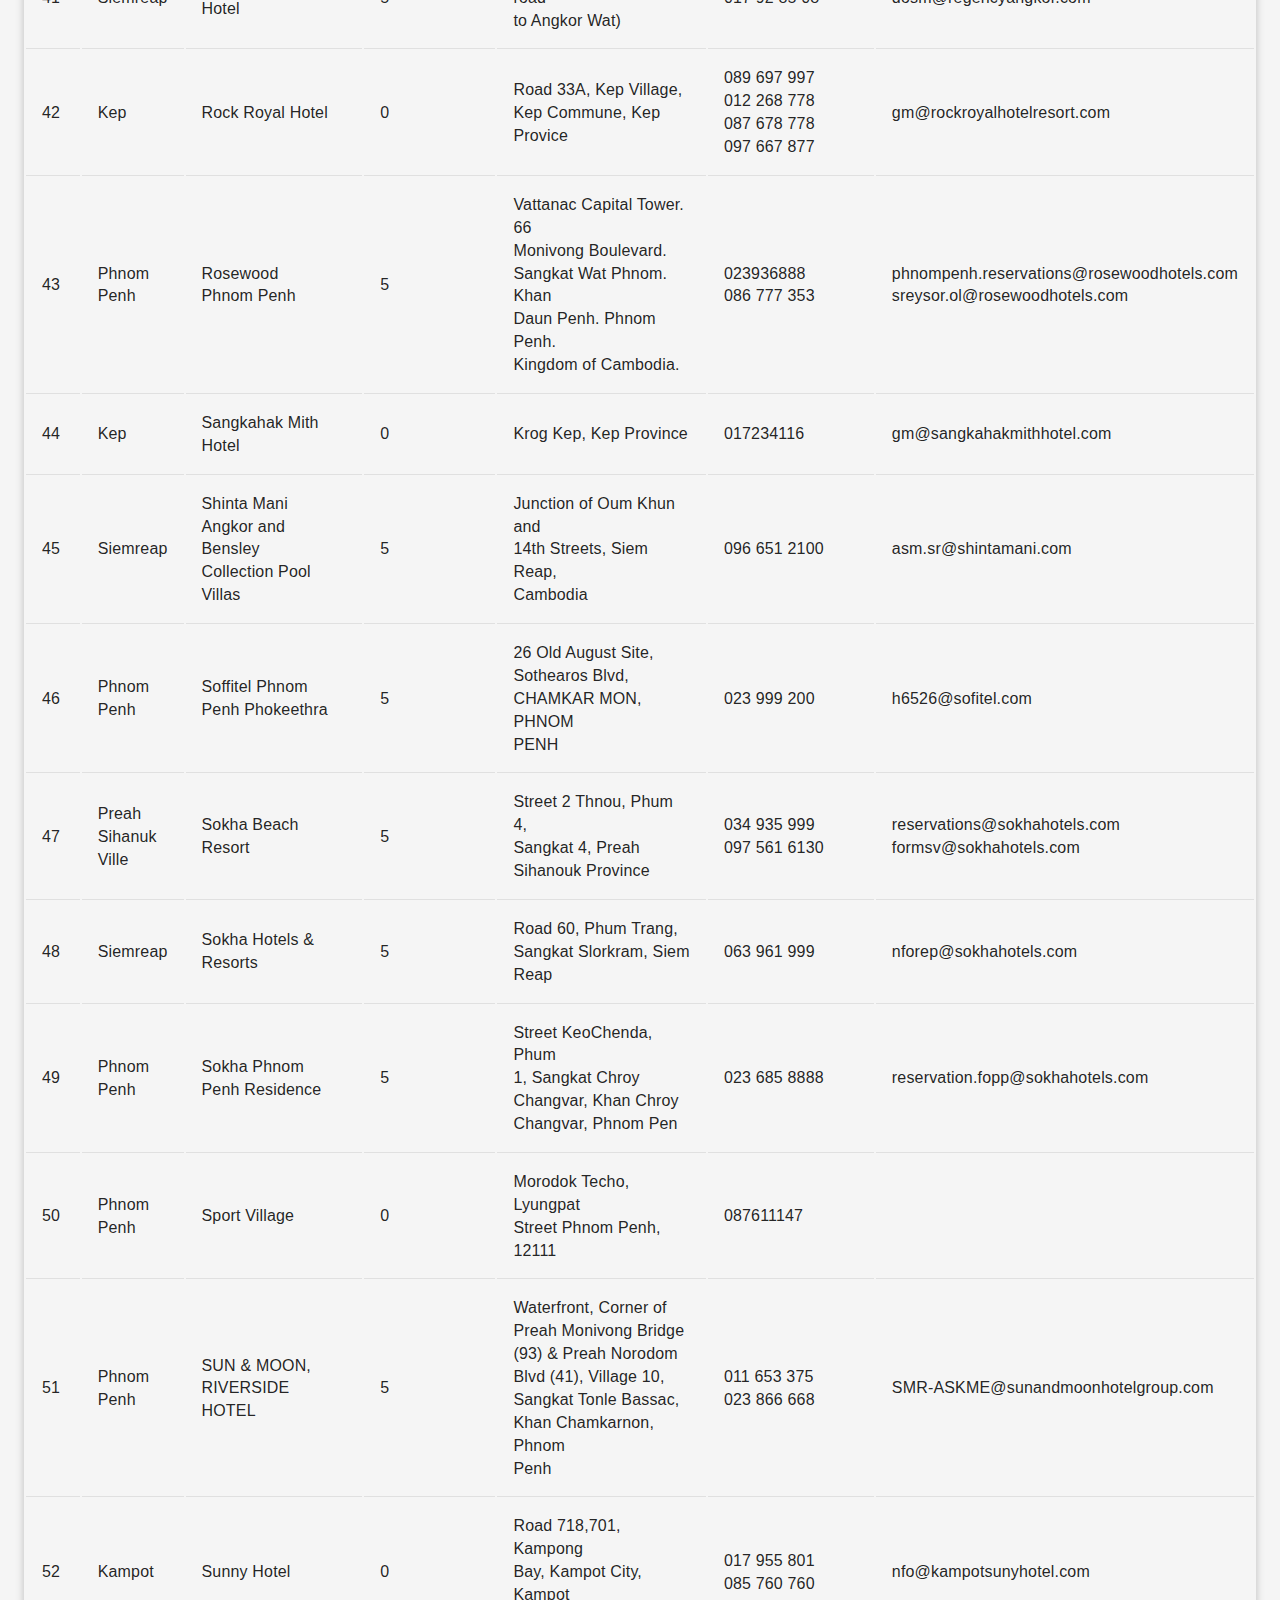
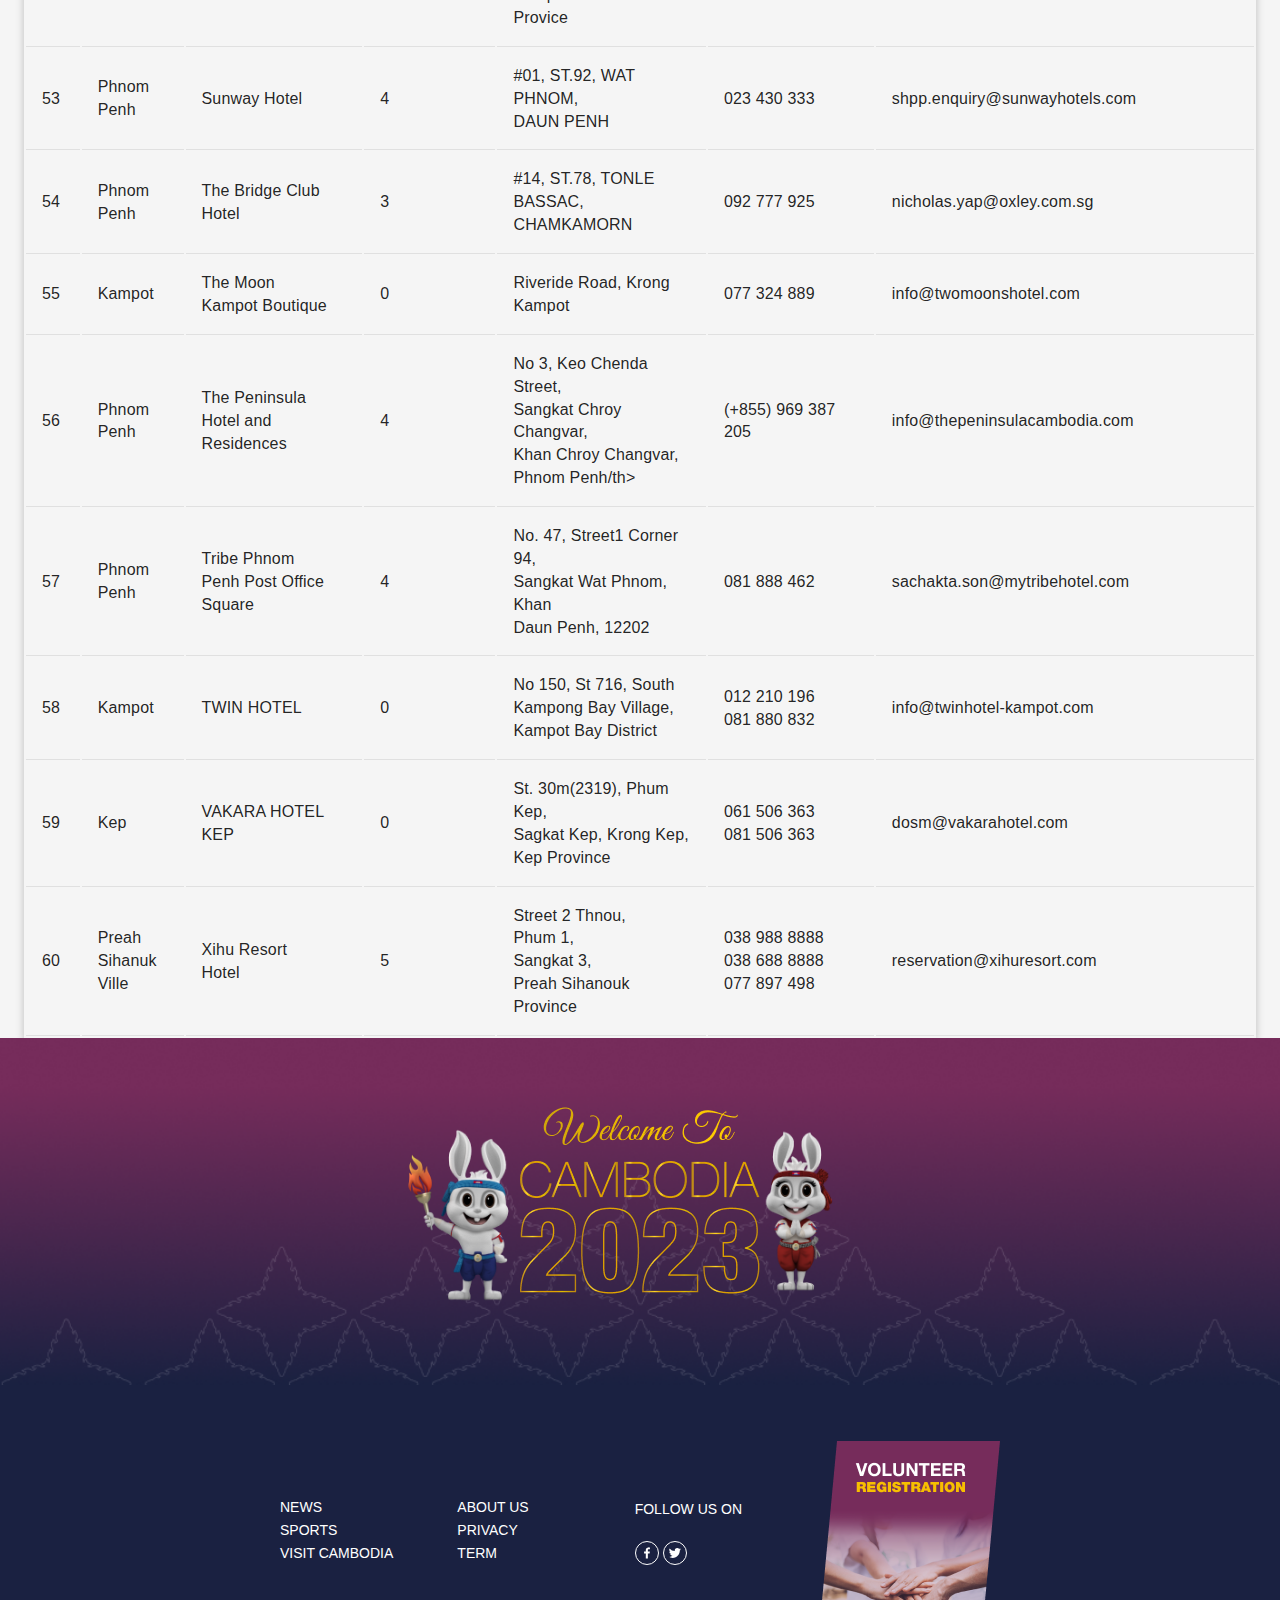
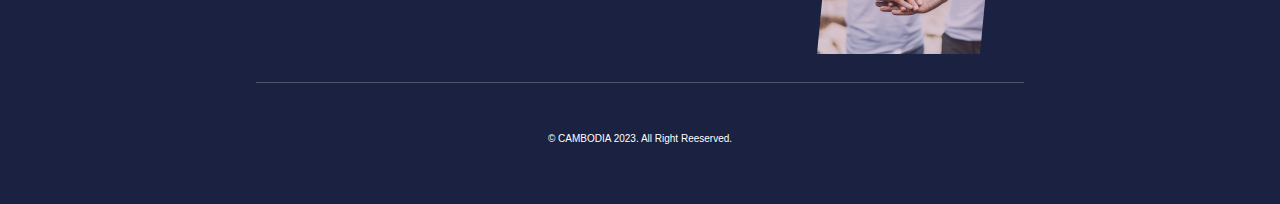
<file: visit.html>
<!DOCTYPE html>
<html lang="en">
<head>
    <meta charset="UTF-8">
    <meta name="viewport" content="width=device-width, initial-scale=1.0">
    <link href='https://unpkg.com/boxicons@2.1.4/css/boxicons.min.css' rel='stylesheet'>
    <!-- favicon -->
    <link rel="icon" href="img/logo.png">
    <link rel="stylesheet" href="CSS/reset.css">
    <link rel="stylesheet" href="CSS/components.css">
    <link rel="stylesheet" href="CSS/style.css">

    <title>Visit</title>
</head>
<body>
    <header class="header-container">
        <!-- mobile nav -->
        <div class="mb--nav-hidden fixed-nav">
            <nav class="mb-nav">
                <div class="mb-logo"><img src="img/logo.png" alt=""></div>

                <div class="mb--nav-menu hidden--nav-menu">
                    <ul class="mb--nav-list">
                        <li class="nav-item"><a href="index.html" class="nav-link">home</a></li>
                        <li class="nav-item"><a href="news.html" class="nav-link">news</a></li>
                        <li class="nav-item"><a href="https://games.cambodia2023.com/" target="_blank" class="nav-link">paragames</a></li>
                        <li class="nav-item"><a href="brand.html" class="nav-link">brand</a></li>
                        <li class="nav-item"><a href="visit.html" class="nav-link">visit</a></li>
                        <li class="nav-item"><a href="info.html" class="nav-link">information</a></li>
                    </ul>

                    <div class="mb--cta-btns">
                        <div class="btn"><a href="https://www.cambodia2023.com/en/volunteer-register" target="_blank" class="cta-link">volunteer</a></div>
                        <div class="btn"><a href="sponsors.html" class="cta-link">sponsors</a></div>
                        
                        <div class="nav-img"><img src="img/rabbit-logo-update.webp" alt=""></div>
                    </div>
                </div>
    
                <div class="burger"><i class='bx bx-menu'></i></div>
                <div class="close nav--btn-hidden"><i class='bx bx-x'></i></div>
            </nav>
        </div>

        <!-- desktop nav -->
        <div class="dt--nav-hidden fixed-nav">
            <nav class="dt-nav">
                <div class="dt-logo"><img src="img/logo.png" alt=""></div>

                <div class="dt--nav-menu-container">
                    <div class="dt--nav-menu">
                        <ul class="dt--nav-list">
                            <li class="nav-item"><a href="index.html" class="nav-link">home</a></li>
                            <li class="nav-item"><a href="news.html" class="nav-link">news</a></li>
                            <li class="nav-item"><a href="https://games.cambodia2023.com/" target="_blank" class="nav-link">paragames</a></li>
                            <li class="nav-item"><a href="brand.html" class="nav-link">brand</a></li>
                            <li class="nav-item"><a href="visit.html" class="nav-link active">visit</a></li>
                            <li class="nav-item"><a href="info.html" class="nav-link">information</a></li>
                        </ul>

                        <div class="dt--cta-btns">
                            <div class="btn"><a href="https://www.cambodia2023.com/en/volunteer-register" target="_blank" class="cta-link">volunteer</a></div>
                            <div class="btn"><a href="sponsors.html" class="cta-link">sponsors</a></div>
                        </div>
                    </div>
                </div>

                <div class="mascot-img"><img src="img/rabbit-logo-update.webp" alt=""></div>
            </nav>
        </div>
    </header>
    <!-- Notice! Please do not touch the header section and footer section just do your own part. -->
    <div class="page-visit pad-24">
        <div class="angkor-container">
            <div class="banner-img"> <img src="./img/visit-img/angkor-wat-temple.webp" alt=""></div>
            <button class="banner-button"><a href="https://www.tourismcambodia.org/">VISIT CAMBODIA</a></button>
        </div>
        
            
            <div class="table-container">
                <div class="visit-table">
                    <div class="official-hotel">
                        <p>Official Hotel</p>
                    </div>

                    <div class="table-wrapper">
                        <table class="table">
                            <tr class="table-caption">
                            <th>No</th>
                            <th>Province</th>
                            <th>Hotel Name</th>
                            <th>Classify/Star</th>
                            <th>Address</th>
                            <th>Phone No.</th>
                            <th>Email</th>
                            </tr>
                            <tr>
                                <th>1</th>
                                <th>Siemreap</th>
                                <th>Angkor 
                                    <br>
                                    Mirracle 
                                    <br>
                                    Resort & Spa</th>
                                <th>5</th>
                                <th>National Road 
                                    <br>
                                    6, Khum Sro-nge
                                    <br>
                                    Siem Reap</th>
                                <th>063 969 900
                                    <br>
                                    063 969 900</th>
                                <th>dosm@angkormiracle.com
                                    <br>
                                    gm@angkormiracle.com
                                    <br>
                                    reservations@angkormiracle.com</th>
                            </tr>
                            <tr>
                                <th>2</th>
                                <th>Phnom 
                                    <br>
                                    Penh</th>
                                <th>Anik Palace 
                                    <br>
                                    Hotel</th>
                                <th>4</th>
                                <th># 14 street 278, <br>Phnom Penh <br>12303</th>
                                <th>023 955 544</th>
                                <th></th>
                                
                            </tr>
                            <tr>
                                <th>3</th>
                                <th>Phnom <br>Penh</th>
                                <th>Baitong Hotel <br>& Resort</th>
                                <th>4</th>
                                <th>#10, ST.282, <br>BOEUNG <br>KENG KONG 1, <br>BOEUNG <br>KENG KONG</th>
                                <th>016 290 705
                                    <br>
                                    023 223 838</th>
                                <th>salesmarketing@baitonghotel.asia</th>
                            </tr>
                            <tr>
                                <th>4</th>
                                <th>Phnom <br>Penh</th>
                                <th>Ban Ban <br>Hotel</th>
                                <th>4</th>
                                <th>HVHC+P2F, <br>1019 Phnom <br>Penh Hanoi <br>Friendship Blvd <br>(1019), Phnom <br>Penh</th>
                                <th>023 237 788
                                    <br>
                                    092 328 788</th>
                                <th>reservation@banbanhotel.com</th>
                            </tr>
                            <tr>
                                <th>5</th>
                                <th>Siemreap</th>
                                <th>Borei Angkor</th>
                                <th>5</th>
                                <th>National Road <br>6, Banteay <br>Chas, Siem <br>Reap, Kingdom <br>of Cambodia</th>
                                <th>015 430 222</th>
                                <th>info@boreiangkor.com</th>
                            </tr>
                            <tr>
                                <th>6</th>
                                <th>Kampot</th>
                                <th>Boutique <br>Kampot Hotel</th>
                                <th>0</th>
                                <th>St 705, Kampot <br>Tow, Krong <br>Kampot</th>
                                <th>061 888 626
                                    <br>
                                    033 932 616</th>
                                <th>informatio@boutiquekampot.com</th>
                            </tr>
                            <tr>
                                <th>7</th>
                                <th>Kep</th>
                                <th>Calao Kep <br>Residence <br>Hotel</th>
                                <th>0</th>
                                <th>Street 33A, City <br>center of kep, <br>Kep Cambodia</th>
                                <th>012 63 63 04</th>
                                <th>info@calaokep-residencehotel.com</th>
                            </tr>
                            <tr>
                                <th>8</th>
                                <th>Phnom <br>Penh</th>
                                <th>Cambodiana <br>Hotel</th>
                                <th>5</th>
                                <th>#313, Preahbr <br>Sisowath Quay, <br>CHAKTOMUK, <br>DAUN PENH, <br>PHNOM PENH</th>
                                <th>023 426 288</th>
                                <th>info@hotelcambodiana.com.kh
                                    <br>
                                    reservation@hotelcambodiana.com.kh</th>
                            </tr>
                            <tr>
                                <th>9</th>
                                <th>Kampot</th>
                                <th>CASTLE BAY <br>VIEW RESORT & <br>SPA</th>
                                <th>0</th>
                                <th>Tuek Chhu <br>Road, Krong <br>Kampot</th>
                                <th>016 626 622
                                    <br>
                                    085 626 622</th>
                                <th>info@castlebayview.com</th>
                            </tr>
                            <tr>
                                <th>10</th>
                                <th>Phnom <br>Penh</th>
                                <th>Citadines <br>Flatarion <br>Phnom Penh</th>
                                <th>4</th>
                                <th>Street 102, <br>Sangkat Srah <br>Chok, Khan <br>Daun Penh, <br>Phnom Penh</th>
                                <th>077 356 767
                                    <br>
                                    096 345 6489
                                    <br>
                                    023 900 438</th>
                                <th>leakhena.uy@the-ascott.com</th>
                            </tr>
                            <tr>
                                <th>11</th>
                                <th>Phnom <br>Penh</th>
                                <th>Courtyard by <br>Marriott <br>Phnom Penh</th>
                                <th>4</th>
                                <th>#115, ST.214, <br>SANGKAT <br>BOEUNG <br>RAING, DAUN <br>PENH</th>
                                <th>023 238 888</th>
                                <th>ria.sari@courtyard.com</th>
                            </tr>
                            <tr>
                                <th>12</th>
                                <th>Phnom <br>Penh</th>
                                <th>Dara Airport <br>Hotel</th>
                                <th>4</th>
                                <th>Ratana Plaza <br>Building, Russia <br>Boulevard, <br>Sangkat, Toeuk <br>Thla, Khan Sen <br>Sok</th>
                                <th>077 692 225
                                    <br>
                                    023 888 668
                                    <br>
                                    089 333 770</th>
                                <th>reservation@darahotels.com</th>
                            </tr>
                            <tr>
                                <th>13</th>
                                <th>Phnom <br>Penh</th>
                                <th>Devith Hotel</th>
                                <th>5</th>
                                <th>#99, ST 1966, <br>SANGKAT <br>PHNOM PENH <br>THMEY, KHAN <br>SEN SOK</th>
                                <th>092 266 665
                                    <br>
                                    023977773</th>
                                <th>info@dyvithhotel.com</th>
                            </tr>
                            <tr>
                                <th>14</th>
                                <th>Phnom <br>Penh</th>
                                <th>Fairfield by <br>Marriott <br>Phnom Penh</th>
                                <th>4</th>
                                <th>Russian <br>boulevard, <br>Sangkat Psar <br>depo 3, khan <br>Toul Kork, <br>Phnom Penh.</th>
                                <th>(+855) 86 945080
                                    <br>
                                    (+855) 236268888</th>
                                <th>Angousspheap.touch@fairfieldinn.com
                                    <br>
                                    Ffi.PNHFI.sales@fairfieldinn.com</th>
                            </tr>
                            <tr>
                                <th>15</th>
                                <th>Phnom <br>Penh</th>
                                <th>G Mekong</th>
                                <th>4</th>
                                <th>#419, Monivong <br>Blvd, Khan 7 <br>Makara, Phnom <br>Penh Cambodia</th>
                                <th>023 999 388
                                </th>
                                <th>reservation@gmekonghotel.com</th>
                            </tr>
                            <tr>
                                <th>16</th>
                                <th>Phnom <br>Penh</th>
                                <th>Garden City <br>Hotel</th>
                                <th>5</th>
                                <th>Lyyongphat<br>Street, Phum <br>Prektarath, Prek <br>Tasek, <br>ChroyJongva</th>
                                <th>023900561
                                    <br>
                                    067972333</th>
                                <th>fom@gardencityhotel.com.kh
                                    <br>
                                    reservation@gardencityhotel.com.kh
                                    <br>
                                    dosm@gardencityhotel.com.kh
                                    <br>
                                    info@gardencityhotel.com.kh</th>
                            </tr>
                            <tr>
                                <th>17</th>
                                <th>Phnom <br>Penh</th>
                                <th>Himawari <br>Hotel <br>Apartments</th>
                                <th>4</th>
                                <th>#313, Preah <br>Sisowath Quay, <br>CHATOMUK, <br>DAUN PEN</th>
                                <th>023 214 555
                                    <br>
                                    016 931 555
                                    <br>
                                    016 871 767</th>
                                <th>reservation@himawari.com.kh</th>
                            </tr>
                            <tr>
                                <th>18</th>
                                <th>Phnom <br>Penh</th>
                                <th>Hotel Emion <br>Phnom Penh</th>
                                <th>4</th>
                                <th>#192, <br>ST.SISOVATH, <br>CHAKTOMUK, <br>DAUNPENH</th>
                                <th>023 227 227</th>
                                <th>hotel@startscambodia.com</th>
                            </tr>
                            <tr>
                                <th>19</th>
                                <th>Phnom <br>Penh</th>
                                <th>Hotel KVL</th>
                                <th>0</th>
                                <th>#379 Preah <br>Sisowath Quay, <br>Sangkat Chey <br>Chumnes, Khan <br>Daun Penh,<br> Phnom Penh, <br>Kingdom of <br>Cambodia</th>
                                <th>096 283 42 41</th>
                                <th>vidya.lo@hotelkvl.com</th>
                            </tr>
                            <tr>
                                <th>20</th>
                                <th>Phnom <br>Penh</th>
                                <th>Hyatt <br>Regency <br>Phnom Penh</th>
                                <th>5</th>
                                <th>#55, ST178, <br>SANGKAT <br>CHEY CHOM <br>NEAH, Daun <br>Penh</th>
                                <th>023 600 1234
                                    <br>
                                    023 991 240</th>
                                <th>phnompenh.regency@hyatt.com</th>
                            </tr>
                            <tr>
                                <th>21</th>
                                <th>Phnom <br>Penh</th>
                                <th>ibis Budget <br>Phnom Penh <br>Riverside</th>
                                <th>3</th>
                                <th>No. 11, Street <br>78, Sangkat <br>Tonle Bassac, <br>Khan Chamkar <br>Mom, Phnom <br>Penh</th>
                                <th>097 3098100</th>
                                <th>Povborany.HIM@accor.com</th>
                            </tr>
                            <tr>
                                <th>22</th>
                                <th>Preah <br>Sihanuk <br>Ville</th>
                                <th>Independence <br>Hotel</th>
                                <th>5</th>
                                <th>Street 2 Thnou, <br>Phum 1, <br>Sangkat 3, <br>Preah Sihanouk <br>Province</th>
                                <th>038 988 8888
                                    <br>
                                    038 688 8888
                                    <br>
                                    081 547 505</th>
                                <th>reservation@independencehotel.net
                                    <br>
                                    form.ih@darahotels.com</th>
                            </tr>
                            <tr>
                                <th>23</th>
                                <th>Kampot</th>
                                <th>Kampot <br>Diamonnd <br>Hotel</th>
                                <th>0</th>
                                <th>No 36, St 714, <br>Kampong Bay, <br>Sangkat <br>Kampong <br>Kandal, Krong <br>Kampot</th>
                                <th>097 982 0999
                                    <br>
                                    033 6300 808</th>
                                <th>info@kampotdiamodhotel.com</th>
                            </tr>
                            <tr>
                                <th>24</th>
                                <th>Kampot</th>
                                <th>Kampot View <br>Boutique <br>Hotel</th>
                                <th>0</th>
                                <th>Kampong Bay <br>Bridge, Krong <br>Kampot</th>
                                <th>097 318 1780
                                    <br>
                                    017 294 120</th>
                                <th>info@kampotviewboutiquehotel.com</th>
                            </tr>
                            <tr>
                                <th>25</th>
                                <th>Kep</th>
                                <th>Kep Bay <br>Hotel and <br>Resort</th>
                                <th>0</th>
                                <th>Street 33A, Kep <br>City, Kep P<br>rovince, <br>Cambodia</th>
                                <th>092 688 999</th>
                                <th>gm@kepbay.com</th>
                            </tr>
                            <tr>
                                <th>26</th>
                                <th>Kep</th>
                                <th>Knai Bang <br>Chatt</th>
                                <th>0</th>
                                <th>Thmey Village, <br>Sangkat Prey <br>Thom, Kep City, <br>Kep province</th>
                                <th>078 888 556</th>
                                <th>info@knaibangchatt.com</th>
                            </tr>
                            <tr>
                                <th>27</th>
                                <th>Phnom <br>Penh</th>
                                <th>Le Castle <br>River Hotel & <br>Appartment</th>
                                <th>0</th>
                                <th>No. 10, St. <br>Preah Sisowath <br>Quay Sangkat <br>Srah Chak, <br>Daun Penh, <br>Phnom Penh</th>
                                <th>023 724 999
                                    <br>
                                    085 546 999
                                    <br>
                                    081 753 111</th>
                                <th>reservation@lcshotel.com</th>
                            </tr>
                            <tr>
                                <th>28</th>
                                <th>Phnom <br>Penh</th>
                                <th>Naga World <br>Hotel & <br>Entertainmen</th>
                                <th>5</th>
                                <th>Samdach Hun <br>Sen Park, <br>Samdech <br>Techo, Phnom <br>Penh</th>
                                <th>02322 8822
                                    <br>
                                    098550805</th>
                                <th>enquiries@nagaworld.com
                                    <br>
                                    hotelreservation@nagaworld.com</th>
                            </tr>
                            <tr>
                                <th>29</th>
                                <th>Phnom <br>Penh</th>
                                <th>Naga World <br>Hotel & <br>Entertainment</th>
                                <th>5</th>
                                <th>Samdach Hun <br>Sen Park, <br>Samdech <br>Techo, Phnom <br>Penh</th>
                                <th>02322 8822
                                    <br>
                                    098550805</th>
                                <th>enquiries@nagaworld.com
                                    <br>
                                    hotelreservation@nagaworld.com</th>
                            </tr>
                            <tr>
                                <th>30</th>
                                <th>Kampot</th>
                                <th>New Kampot <br>Hotel</th>
                                <th>0</th>
                                <th>Sovann Sakor <br>Village, Sangkat <br>Kompong <br>Kandal Kampot <br>City, Kampot</th>
                                <th>099 899 069
                                    <br>
                                    069 527 788</th>
                                <th>info@newkampothotel.com</th>
                            </tr>
                            <tr>
                                <th>31</th>
                                <th>Preah <br>Sihanuk <br>Ville</th>
                                <th>Won Mejestic <br>Hotel</th>
                                <th>5</th>
                                <th>Road 2 thnu SangKat 4 <br>preas Sihanouk city</th>
                                <th>015 214 888</th>
                                <th>www.wonmajestichotel.com</th>
                            </tr>
                            <tr>
                                <th>32</th>
                                <th>Phnom <br>Penh</th>
                                <th>Oakwood Primier <br>
                                    Phnom Penh</th>
                                <th>5</th>
                                <th>One Park, No. 58, Street <br> R8, Sangkat Srah Chark,<br> Khan Dau Penh, Phnom <br> Penh,</th>
                                <th>078 207 600</th>
                                <th>Isabel.garcia@oakwood.com</th>
                            </tr>
                            <tr>
                                <th>33</th>
                                <th>Phnom <br> Penh</th>
                                <th>Olympia City <br> Hotel</th>
                                <th>4</th>
                                <th>Olympia City Building C3,<br> 5th Floor, Street 217 <br> corner Street <br> 182SANGKAT VEAL <br> VONG, 7 MAKARA,<br> PHNOM PENH</th>
                                <th>023 999 338</th>
                                <th>reservation@olympiacityhotel.com</th>
                            </tr>
                            <tr>
                                <th>34</th>
                                <th>Siemreap</th>
                                <th>Pacific Hotel & <br> Spa</th>
                                <th>5</th>
                                <th>Road 6, Kaksekam Village, <br> Sror Nge Commune Siem <br> Reap, Krong Siem Reap</th>
                                <th>063 761 818</th>
                                <th>reservations@pacifichotel.com.kh</th>
                            </tr>
                            <tr>
                                <th>35</th>
                                <th>Phnom <br> Penh</th>
                                <th>Palace Gate <br> Hotel & Resort</th>
                                <th>5</th>
                                <th>#44B, Sothearos Blvd, <br> Chey Chumneas, Daun <br> Penh</th>
                                <th>095 888 012</th>
                                <th>reservation@palacegatepp.com</th>
                            </tr>
                            <tr>
                                <th>36</th>
                                <th>Siemreap    </th>
                                <th>Park Hyatt Siem <br> Rea</th>
                                <th>5</th>
                                <th>Sivutha Boulevard, Siem <br> Reap, 17252, Kingdom of <br> Cambodia</th>
                                <th>078 901 488
                                    <br>
                                    +855 6321 <br> 1234</th>
                                <th>vanketya.poeu@hyatt.com
                                    <br>
                                    reservations.repph@hyatt.com</th>
                            </tr>
                            <tr>
                                <th>37</th>
                                <th>Kampot</th>
                                <th>Pheap Sokhom <br> Hotel</th>
                                <th>0</th>
                                <th>NR 3,Kampog Bay North, <br> Krong Kampot</th>
                                <th>012 655 569
                                    <br>
                                    016 335 433
                                    <br>
                                    090 456 788</th>
                                <th></th>
                            </tr>
                            <tr>
                                <th>38</th>
                                <th>Phnom <br> Penh</th>
                                <th>Phnom Penh <br> Hotel</th>
                                <th>4</th>
                                <th>#53, Monivong Blvd, <br> SRASH CHORK, DAUN <br> PENH, PHNOM PENH</th>
                                <th>023 724 851
                                    <br>
                                    023 991 868</th>
                                <th>info@phnompenhhotel.com</th>
                            </tr>
                            <tr>
                                <th>39</th>
                                <th>Phnom <br> Penh</th>
                                <th>Phnom Penh <br> Hotel</th>
                                <th>0</th>
                                <th>#105, Ekareach Street, <br> Phum 4, Sangkat 4, <br> Sihanoukville</th>
                                <th>018 585 555​5
                                    <br>
                                    010​257​842</th>
                                <th>hrprincehotel@asia.com</th>
                            </tr>
                            <tr>
                                <th>40</th>
                                <th>Phnom <br> Penh</th>
                                <th>Raffles Le Royal</th>
                                <th>5</th>
                                <th>92 Rukha Vithei Daun <br> Penh, Wat Phnom, Daun <br> Penh</th>
                                <th>023 981 888
                                    <br>
                                    012 559 551</th>
                                <th>bookus.phnompenh@raffles.com</th>
                            </tr>
                            <tr>
                                <th>41</th>
                                <th>Siemreap</th>
                                <th>Regency Angkor <br> Hotel</th>
                                <th>5</th>
                                <th>Road Sivutha (Main road <br> to Angkor Wat)</th>
                                <th>017 92 85 08</th>
                                <th>dosm@regencyangkor.com</th>
                            </tr>
                            <tr>
                                <th>42</th>
                                <th>Kep</th>
                                <th>Rock Royal Hotel</th>
                                <th>0</th>
                                <th>Road 33A, Kep Village, <br> Kep Commune, Kep <br> Provice</th>
                                <th>089 697 997
                                    <br>
                                    012 268 778
                                    <br>
                                    087 678 778
                                    <br>
                                    097 667 877</th>
                                <th>gm@rockroyalhotelresort.com</th>
                            </tr>
                            <tr>
                                <th>43</th>
                                <th>Phnom <br> Penh</th>
                                <th>Rosewood <br> Phnom Penh</th>
                                <th>5</th>
                                <th>Vattanac Capital Tower. 66 <br> Monivong Boulevard. <br> Sangkat Wat Phnom. Khan <br> Daun Penh. Phnom Penh. <br> Kingdom of Cambodia.</th>
                                <th>023936888
                                    <br>
                                    086 777 353</th>
                                <th>phnompenh.reservations@rosewoodhotels.com
                                    <br>
                                    sreysor.ol@rosewoodhotels.com</th>
                            </tr>
                            <tr>
                                <th>44</th>
                                <th>Kep</th>
                                <th>Sangkahak Mith <br> Hotel</th>
                                <th>0</th>
                                <th>Krog Kep, Kep Province</th>
                                <th>017234116</th>
                                <th>gm@sangkahakmithhotel.com</th>
                            </tr>
                            <tr>
                                <th>45</th>
                                <th>Siemreap</th>
                                <th>Shinta Mani <br> Angkor and <br> Bensley <br> Collection Pool <br> Villas</th>
                                <th>5</th>
                                <th>Junction of Oum Khun and <br> 14th Streets, Siem Reap, <br> Cambodia</th>
                                <th>096 651 2100</th>
                                <th>asm.sr@shintamani.com</th>
                            </tr>
                            <tr>
                                <th>46</th>
                                <th>Phnom <br> Penh</th>
                                <th>Soffitel Phnom <br> Penh Phokeethra</th>
                                <th>5</th>
                                <th>26 Old August Site, <br> Sothearos Blvd, <br> CHAMKAR MON, PHNOM <br> PENH</th>
                                <th>023 999 200</th>
                                <th>h6526@sofitel.com</th>
                            </tr>
                            <tr>
                                <th>47</th>
                                <th>Preah <br> Sihanuk <br> Ville</th>
                                <th>Sokha Beach <br> Resort</th>
                                <th>5</th>
                                <th>Street 2 Thnou, Phum 4, <br> Sangkat 4, Preah <br> Sihanouk Province</th>
                                <th>034 935 999
                                    <br>
                                    097 561 6130</th>
                                <th>reservations@sokhahotels.com
                                    <br>
                                    formsv@sokhahotels.com</th>
                            </tr>
                            <tr>
                                <th>48</th>
                                <th>Siemreap</th>
                                <th>Sokha Hotels & <br> Resorts</th>
                                <th>5</th>
                                <th>Road 60, Phum Trang, <br> Sangkat Slorkram, Siem <br> Reap</th>
                                <th>063 961 999</th>
                                <th>nforep@sokhahotels.com</th>
                            </tr>
                            <tr>
                                <th>49</th>
                                <th>Phnom <br> Penh</th>
                                <th>Sokha Phnom <br> Penh Residence</th>
                                <th>5</th>
                                <th>Street KeoChenda, Phum <br> 1, Sangkat Chroy <br> Changvar, Khan Chroy <br> Changvar, Phnom Pen</th>
                                <th>023 685 8888</th>
                                <th>reservation.fopp@sokhahotels.com</th>
                            </tr>
                            <tr>
                                <th>50</th>
                                <th>Phnom <br> Penh</th>
                                <th>Sport Village</th>
                                <th>0</th>
                                <th>Morodok Techo, Lyungpat <br> Street Phnom Penh, 12111</th>
                                <th>087611147</th>
                                <th></th>
                            </tr>
                            <tr>
                                <th>51</th>
                                <th>Phnom <br> Penh</th>
                                <th>SUN & MOON, <br> RIVERSIDE <br> HOTEL</th>
                                <th>5</th>
                                <th>Waterfront, Corner of <br> Preah Monivong Bridge <br> (93) & Preah Norodom <br> Blvd (41), Village 10, <br> Sangkat Tonle Bassac, <br> Khan Chamkarnon, Phnom <br> Penh</th>
                                <th>011 653 375
                                    <br>
                                    023 866 668</th>
                                <th>SMR-ASKME@sunandmoonhotelgroup.com</th>
                            </tr>
                            <tr>
                                <th>52</th>
                                <th>Kampot</th>
                                <th>Sunny Hotel</th>
                                <th>0</th>
                                <th>Road 718,701, Kampong <br> Bay, Kampot City, Kampot <br> Provice</th>
                                <th>017 955 801
                                    <br>
                                    085 760 760</th>
                                <th>nfo@kampotsunyhotel.com</th>
                            </tr>
                            <tr>
                                <th>53</th>
                                <th>Phnom <br> Penh</th>
                                <th>Sunway Hotel</th>
                                <th>4</th>
                                <th>#01, ST.92, WAT PHNOM, <br> DAUN PENH</th>
                                <th>023 430 333</th>
                                <th>shpp.enquiry@sunwayhotels.com</th>
                            </tr>
                            <tr>
                                <th>54</th>
                                <th>Phnom <br> Penh</th>
                                <th>The Bridge Club <br> Hotel</th>
                                <th>3</th>
                                <th>#14, ST.78, TONLE <br> BASSAC, CHAMKAMORN</th>
                                <th>092 777 925</th>
                                <th>nicholas.yap@oxley.com.sg</th>
                            </tr>
                            <tr>
                                <th>55</th>
                                <th>Kampot</th>
                                <th>The Moon <br> Kampot Boutique</th>
                                <th>0</th>
                                <th>Riveride Road, Krong <br> Kampot</th>
                                <th>077 324 889</th>
                                <th>info@twomoonshotel.com</th>
                            </tr>
                            <tr>
                                <th>56</th>
                                <th>Phnom <br> Penh</th>
                                <th>The Peninsula <br> Hotel and <br> Residences</th>
                                <th>4</th>
                                <th>No 3, Keo Chenda Street, <br> Sangkat Chroy Changvar, <br> Khan Chroy Changvar, <br> Phnom Penh/th>
                                <th>(+855) 969 387 <br> 205</th>
                                <th>info@thepeninsulacambodia.com</th>
                            </tr>
                            <tr>
                                <th>57</th>
                                <th>Phnom <br> Penh</th>
                                <th>Tribe Phnom <br> Penh Post Office <br> Square</th>
                                <th>4</th>
                                <th>No. 47, Street1 Corner 94, <br> Sangkat Wat Phnom, Khan <br> Daun Penh, 12202</th>
                                <th>081 888 462</th>
                                <th>sachakta.son@mytribehotel.com</th>
                            </tr>
                            <tr>
                                <th>58</th>
                                <th>Kampot</th>
                                <th>TWIN HOTEL</th>
                                <th>0</th>
                                <th>No 150, St 716, South <br> Kampong Bay Village, <br> Kampot Bay District</th>
                                <th>012 210 196
                                    <br>
                                    081 880 832</th>
                                <th>info@twinhotel-kampot.com</th>
                            </tr>
                            <tr>
                                <th>59</th>
                                <th>Kep</th>
                                <th>VAKARA HOTEL KEP</th>
                                <th>0</th>
                                <th>St. 30m(2319), Phum Kep, <br> Sagkat Kep, Krong Kep, <br> Kep Province</th>
                                <th>061 506 363
                                    <br>
                                    081 506 363</th>
                                <th>dosm@vakarahotel.com</th>
                            </tr>
                            <tr>
                                <th>60</th>
                                <th>Preah <br> Sihanuk <br> Ville</th>
                                <th>Xihu Resort <br> Hotel</th>
                                <th>5</th>
                                <th>Street 2 Thnou, <br> Phum 1, <br> Sangkat 3, <br> Preah Sihanouk <br> Province</th>
                                <th>038 988 8888
                                    <br>
                                    038 688 8888
                                    <br>
                                    077 897 498</th>
                                <th>reservation@xihuresort.com</th>
                            </tr>
                        </table>
                    </div>
                </div>
            </div>
        </div>
    </div>

    <footer class="footer-container">
        <div class="top-footer">
            <div class="welcome">
                <img src="img/Welcome To.png" alt="" />
                <img src="img/Group 9362.png" alt="" />
            </div>

            <div class="mascot">
                <img src="img/012.png" alt="" />
                <img src="img/022.png" alt="" />
            </div>
        </div>

        <div class="bot-footer">
            <div class="bot-footer-wrapper">
                <ul>
                    <li><a href="news.html">news</a></li>
                    <li><a href="https://www.cambodia2023.com/sports" target="_blank">sports</a></li>
                    <li><a href="https://www.tourismcambodia.org/" target="_blank">visit cambodia</a></li>
                    
                </ul>

                <ul>
                    <li><a href="https://www.cambodia2023.com/about" target="_blank">about us</a></li>
                    <li><a href="https://www.cambodia2023.com/privacy-notice" target="_blank">privacy</a></li>
                    <li><a href="https://www.cambodia2023.com/terms-and-conditions" target="_blank">term</a></li>
                </ul>

                <div class="social-media">
                    <p>follow us on</p>
                    <div class="social-icons">
                        <a href="https://www.facebook.com/2023seagames?mibextid=LQQJ4d" target="_blank">

                            <svg
                            xmlns="http://www.w3.org/2000/svg"
                            width="24"
                            height="24"
                            viewBox="0 0 24 24"
                            style="fill: rgba(255, 255, 255, 1);"
                            >
                                <path
                                    d="M13.397 20.997v-8.196h2.765l.411-3.209h-3.176V7.548c0-.926.258-1.56 1.587-1.56h1.684V3.127A22.336 22.336 0 0 0 14.201 3c-2.444 0-4.122 1.492-4.122 4.231v2.355H7.332v3.209h2.753v8.202h3.312z"
                                ></path>
                            </svg>
                        </a>
                        <a href="https://twitter.com/cambodia2023?s=21" target="_blank">

                            <svg
                            xmlns="http://www.w3.org/2000/svg"
                            width="24"
                            height="24"
                            viewBox="0 0 24 24"
                            style="fill: rgba(255, 255, 255, 1);"
                            >
                            <path
                                d="M19.633 7.997c.013.175.013.349.013.523 0 5.325-4.053 11.461-11.46 11.461-2.282 0-4.402-.661-6.186-1.809.324.037.636.05.973.05a8.07 8.07 0 0 0 5.001-1.721 4.036 4.036 0 0 1-3.767-2.793c.249.037.499.062.761.062.361 0 .724-.05 1.061-.137a4.027 4.027 0 0 1-3.23-3.953v-.05c.537.299 1.16.486 1.82.511a4.022 4.022 0 0 1-1.796-3.354c0-.748.199-1.434.548-2.032a11.457 11.457 0 0 0 8.306 4.215c-.062-.3-.1-.611-.1-.923a4.026 4.026 0 0 1 4.028-4.028c1.16 0 2.207.486 2.943 1.272a7.957 7.957 0 0 0 2.556-.973 4.02 4.02 0 0 1-1.771 2.22 8.073 8.073 0 0 0 2.319-.624 8.645 8.645 0 0 1-2.019 2.083z"
                            ></path>
                            </svg>
                        </a>
                    </div>
                </div>
            </div>
            <div class="volunteer-poster">
                <a href="https://www.cambodia2023.com/en/volunteer-register" target="_blank">
                    <img src="img/footer-img-01.png" alt="" />
                </a>
            </div>
        </div>
        <div class="line-divider"></div>
        <div class="copy-right">
            <p>&copy; CAMBODIA 2023. All Right Reeserved.</p>
        </div>
    </footer>

    <script src="JS/app.js"></script>
</body>
</html>
</file>
<file: CSS/components.css>
/* css variable */


:root {
    --blue: #0d68b1;
    --sat-blue: #0e68b1;
    --red: #e63228;
    --sat-purple: #762c5b;
    --gray: #212529;
    --light-gray: #616161;
    --dark-blue: #1a2141;
    --bg-clr: #f5f5f5;

    --fs1: 0.625rem;
}

@media screen and (min-width: 1200px) {
    :root {
        --fs1: 0.875rem;
    }
}

body {
    background-color: var(--bg-clr);
}

.max-width{
    max-width: 1600px;
    margin: 0 auto;
}

.pad-24 {
    padding: 0 1.5em;;
}

@media screen and (min-width: 1600px) {
    .pad-24 {
        padding: 0 0;
    }
}

section {
    margin-bottom: 4em !important;
}

/* ================================== NAVIGATION BAR ================================== */
i {
    font-size: 2rem;
    color: gray;
}
.mb-logo, i, .btn {
    cursor: pointer;
}

.mb-logo {
    width: 2.5em;
}

.nav-link, .btn {
    text-transform: uppercase;
    font-size: var(--fs1);
}

.fixed-nav {
    position: fixed;
    top: 0;
    width: 100%;
    z-index: 1;
}


/* ==================== mobile nav ==================== */
.mb-nav {
    display: flex;
    align-items: center;
    justify-content: space-between;

    position: relative;
    padding: 1em 1.5em;
    background-color: white;
    box-shadow: rgba(0, 0, 0, 0.26) 0px 1px 4px;
    z-index: initial;
}

.mb--nav-menu {
    position: absolute;
    width: 100%;
    top: 100%;
    left: 0;
    padding: 1.5em;
    background-color: white;
    border-radius: 0 0 1em 1em;
    box-shadow: rgba(0, 0, 0, 0.1) 0px 4px 12px;
    z-index: -1;
    transition: 0.5s ease-in-out;
}

.mb--nav-list, .mb--cta-btns {
    padding: 1.5em;
}

.mb--nav-list .nav-item, .mb--cta-btns .btn {
    margin-bottom: 1em;
}

.mb--cta-btns {
    display: flex;
    flex-direction: column;
    align-items: center;

    width: 100%;
    background-color: var(--sat-blue);
}

.btn {
    display: flex;
    justify-content: center;

    width: 100%;
    padding: 1em 0;
    color: white;
}

.btn a {
    font-size: var(--fs1);
}

li:hover {
    color: #005aa4;
}

.active {
    color: #0d68b1;
    border-bottom: 2px solid #0d68b1;
    padding-bottom: 0.25em;
}

.active-sponsor::after {
    content: '';
    display: block;
    position: absolute;
    bottom: 0;
    width: 100%;
    border: 1px solid orange;
}

/* css styling */

.mb--cta-btns .btn:first-child {
    background-color: var(--sat-purple);
}

/* hidden */
.hidden--nav-menu {
    top: -1200px;
}

.nav--btn-hidden {
    display: none;
}

/* ==================== desktop nav ==================== */
/* nav bar styling complex! */
.dt-logo, .mascot-img {
    height: 10em;
    padding: 1em 2em 2em 2em;
    position: relative;
}

.mascot-img {
    background-color: var(--sat-blue);
    border-bottom-left-radius: 2.5em;
}

.mascot-img::after {
    content: '';
    display: block;
    position: absolute;
    width: 30px;
    height: 50px;
    transform: translate(-99%, 120%);
    top: 0;
    left: 0;
    box-shadow: 2px -1.5rem 0 0 #0d68b1;
    border-top-right-radius: 2rem;
}

.dt-logo {
    background-color: white;
    border-bottom-right-radius: 2.5em;
}

.dt-logo::after {
    content: '';
    display: block;
    position: absolute;
    width: 100px;
    height: 100px;
    transform: translate(139%, 60%);
    top: 0;
    left: 0;
    z-index: -1;
    box-shadow: -64px -2rem 0 -7px #fff;
    border-top-left-radius: 2rem;
}

.dt-nav {
    display: flex;
    justify-content: space-between;
}

.dt--nav-menu {
    display: flex;
    align-items: center;
    justify-content: center;

    position: relative;
    background-color: white;
}

.dt--nav-list {
    display: flex;
    gap: 1em;
    margin-right: 4em;
}

.dt--cta-btns {
    display: flex;
    align-items: start;
}

.dt--cta-btns .btn {
    padding: 2.5em 2em;
    background-color: var(--sat-blue);
    transform: skew(-20deg);
}

.dt--cta-btns .btn:first-child {
    background-color: #762c5b;
}

.dt--cta-btns .btn a {
    display: block;
    transform: skew(20deg);
}

.dt--nav-menu::before {
    content: '';
    display: block;
    position: absolute;
    width: 50%;
    height: 100%;
    right: 0;
    top: 0;
    transform: translateX(90%);
    background-color: var(--sat-blue);
}

.dt--nav-menu::after {
    content: '';
    display: block;
    position: absolute;
    width: 50%;
    height: 100%;
    left: 0;
    top: 0;
    transform: translateX(-90%);
    z-index: -1;
    background-color: white;
}

/* hidden */
.dt--nav-hidden {
    display: none;
}

/* ==================== nav media  ==================== */
@media screen and (min-width: 997px) {
    .mb--nav-hidden {
        display: none;
    }
    .dt--nav-hidden {
        display: block;
    }
}

@media screen and (min-width: 1200px) {
    .dt-logo::after {
        transform: translate(138%, 57%);
    }
    
    .mascot-img::after  {
        transform: translate(-100%, 116%);        
    }

    .dt--cta-btns .btn {
        padding: 1.5em 2em;
    }

    .dt--nav-list {
        gap: 1em;
        margin-right: 16vw;
    }
}

@media screen and (min-width: 1440px) {
    .dt--nav-list {
        margin-right: 20vw;
        gap: 2em;
    }
}

@media screen and (min-width: 1600px) {
    .mascot-img {
        transform: translateX(-5vw);
    }

    .dt-logo {
        transform: translateX(5vw);
    }

    .mascot-img::before {
        content: '';
        display: block;
        position: absolute;
        width: 300%;
        height: 100%;
        top: 0;
        transform: translateX(2%);
        z-index: -1;
        
        background-color: var(--sat-blue);
    }

    .dt-logo::before {
        content: '';
        display: block;
        position: absolute;
        width: 300%;
        height: 100%;
        top: 0;
        transform: translateX(-100%);
        z-index: -1;
        background-color: white;
    }
}

@media screen and (min-width: 2000px) {
    .mascot-img {
        transform: translateX(-14vw);
    }

    .dt-logo {
        transform: translateX(14vw);
    }
}

/* ================================== FOOTER ================================== */
/* ====================== global footer css ====================== */
.footer-container {
    background-color: var(--dark-blue);
}

.top-footer {
    position: relative;
    padding: 2.5em 0 4.5em 0;
    background: url(/img/contact-us-bg-new.png) no-repeat bottom,
    linear-gradient(180deg, #762c5b 14.06%, #1a2141);
    background-size: cover;
}

.welcome {
    display: flex;
    flex-direction: column;
    align-items: center;
    gap: 1em;
}

.mascot {
    width: 100%;
    display: flex;
    justify-content: space-between;
}

.mascot img {
    width: 195px;
}

.bot-footer {
    display: flex;
    flex-direction: column;
    padding: 1.5em;
    background-color: var(--dark-blue);
}

.bot-footer-wrapper {
    display: grid;
    grid-template-columns: repeat(auto-fit, minmax(150px, 1fr));
    gap: 1.5em;
    color: white;
    text-transform: uppercase;
    font-size: var(--fs1);
}

.bot-footer-wrapper li,
.bot-footer-wrapper p {
    margin-bottom: 0.5em;
}

.social-media .social-icons svg {
    border: 1px solid white;
    border-radius: 100px;
    padding: 0.25em;
}

.social-media p {
    color: white;
    font-size: var(--fs1);
    margin-bottom: 0.5em;
}

.bot-footer .volunteer-poster {
    align-self: center;
    margin-top: 2em;
}

.bot-footer .volunteer-poster img {
    transition: 0.3s ease-in-out;
}

.bot-footer .volunteer-poster:hover img {
    transform: scale(1.05);
}

.line-divider {
    border-top: 1px solid #898a8d;
    margin: 0 auto;
    width: 60%;
    opacity: 0.5;
}

.copy-right {
    background-color: var(--dark-blue);
    text-align: center;
    padding: 3em;
}

.copy-right p {
    color: white;
    font-size: 10px;
}

/* ====================== footer media ====================== */
@media screen and (min-width: 600px) {
    .welcome {
        width: 100%;
        display: flex;
        justify-content: center;
        
        position: absolute;
        top: 13%;
    }

    .mascot {
        justify-content: center;
        gap: 20%;
    }
}

@media screen and (min-width: 997px) {
    .top-footer {
        padding-top: 5em;
    }

    .welcome {
        width: 100%;
        display: flex;
        justify-content: center;
        
        position: absolute;
        top: 20%;
    }

    .bot-footer {
        flex-direction: row;
        justify-content: space-between;
        align-items: center;
        width: 60%;
        margin: 0 auto;
    }

    .bot-footer-wrapper {
        display: grid;
        grid-template-columns: repeat(3, 1fr);
        gap: 5vw;
    }

    .mascot {
        gap: 10%;
    }
}

/* ================================== primary button ================================== */
.primary-btn {
    cursor: pointer;
    padding: 1em 0;
    border: 1px solid var(--blue);
    color: var(--blue);
    font-weight: 600;
    text-align: center;
    text-transform: capitalize;
    font-size: 0.875rem;
    position: relative;
    overflow: hidden;
    transition: 0.2s ease-in-out;
}

.primary-btn::before {
    content: '';
    display: block;
    position: absolute;
    top: 0;
    left: -1000px;
    width: 100%;
    height: 100%;
    background-color: var(--blue);
    z-index: -1;
    transition: 0.3s ease-in-out;
}

.primary-btn:hover {
    color: #fff;
}

.primary-btn:hover::before {
    left: 0;
}

/* ================================== label ================================== */
.label {
    width: 100%;
    margin-bottom: 1em;
    color: var(--gray);
    opacity: 0.9;
}

.label > span {
    text-transform: uppercase;
}

.label::after {
    margin-top: 0.125em;
    
    content: '';
    display: block;
    border: 1px solid var(--light-gray);
    opacity: 0.3;
}

/* ================================== top article cards ================================== */
/* big article card */
.big--card-hidden {
    display: none;
}

.big--article-card-img,
.aside-content figure {
    height: 317px;
}

.aside-content iframe {
    padding: 4em 0;
    background-color: #000;
    border: none;
}

.aside-content:last-child {
    margin-top: 1em;
}

.top--article-wrapper {
    --article-headline: 0.875rem;
    --article-date: 0.75rem;
    --accent-fs: 0.625rem;
    --accent-clr: #f9c700;

    display: grid;
    gap: 6em;
}

.big--cards-grid {
    display: grid;
    gap: 1em;
}

.big--article-card {
    position: relative;
}


.big--article-card-img img,
.aside-content img,
.aside-content iframe {
    object-fit: cover;
    width: 100%;
    height: 100%;
}

.big--article-card-text {
    position: absolute;
    width: 100%;
    bottom: 0;
    padding: 1em;
    background-color: rgba(13, 104, 177, 0.8);
}

.detail-group {
    display: flex;
    align-items: center;
    gap: 0.5em;
    margin-bottom: 0.5em;
}

.detail-group .date {
    font-size: var(--article-date);
    color: #fff;
    opacity: 0.6;
}

.detail-group .accent {
    font-size: var(--accent-fs);
    text-transform: uppercase;
    color: var(--accent-clr);
    padding: 0.125em 0.5em;
    border: 1px solid var(--accent-clr);
    border-radius: 100px;
}
.big--article-card-headline {
    font-weight: 600;
    color: #fff;
    text-overflow: ellipsis;
}

@media screen and (min-width: 576px) {
    .big--grid-col {
        grid-template-columns: repeat(2, 1fr);
    }
}

@media screen and (min-width: 991px) {
    .top--article-wrapper {
        grid-template-columns: 3fr 1fr;
        gap: 3em;
    }
}

@media screen and (min-width: 1200px) {
    .big--card-hidden {
        display: block;
    }

    .big--grid-col {
        grid-template-columns: repeat(3, 1fr);
    }
}

/* ================================== bottom article cards ================================== */
.small--article-grid {
    display: grid;
    gap: 1em;
    /* TODO */
}

.small--article-card {
    display: flex;
    gap: 1em;
}

.small--article-card-img {
    height: 4.5em;
}

.small--article-card-img img {
    width: 100%;
    height: 100%;
    object-fit: cover;
}

.small--article-card .date {
    display: block;
    font-size: 0.75rem;
    font-weight: 600;
    text-transform: capitalize;
    margin-bottom: 0.25em;
    color: var(--light-gray);
    opacity: 0.4;
}

.small--article-card-headline {
    color: var(--gray);
    font-size: 0.875rem;
    text-overflow: ellipsis;
}

@media screen and (min-width: 576px) {
    .small--grid-col {
        grid-template-columns: repeat(2, 1fr);
    }
}

@media screen and (min-width: 767px) {
    .small--grid-col {
        grid-template-columns: repeat(3, 1fr);
    }

    .last-hidden {
        display: none;
    }
}

@media screen and (min-width: 1200px) {
    .small--article-grid {
        gap: 1.5em;
    }

    .small--grid-col {
        grid-template-columns: repeat(4, 1fr);
    }

    .last-hidden {
        display: flex;
    }
}

/* hidden card */
.hidden_card {
    display: none;
}
</file>
<file: CSS/style.css>
/* =================================== MAIN PAGE ======================================== */
/* css variable */
:root {
    --blue: #0d68b1;
    --sat-blue: #0e68b1;
    --red: #e63228;
    --sat-purple: #762c5b;
    --gray: #212529;
    --dark-blue: #1a2141;
}

/* carousel banner */
.carousel-container {
    background: linear-gradient(0deg, rgba(242, 242, 242, .8) 0%, rgba(242, 242, 242, .4) 100%), url(/img/visit-img/angkor-wat-temple.webp) no-repeat;
    background-size: cover;
    position: relative;
    padding: 14em 10em 4em 10em;
}

.carousel-container i {
    position: absolute;
    top: 62%;
    padding: 0.25em;
    border-radius: 50%;
    cursor: pointer;
    text-align: center;
    background: #fff;
    color: var(--blue);
    border: 1px solid var(--blue);
    transform: translateY(-50%);
}

.carousel-container i:active {
    transform: translateY(-50%) scale(0.85);
}

.carousel-container i:first-child {
    left: 130px;
}

.carousel-container i:last-child {
    right: 130px;
}

.carousel-container .carousel {
    display: grid;
    grid-auto-flow: column;
    grid-auto-columns: calc(100% / 2);

    overflow-x: auto;
    scroll-snap-type: x mandatory;
    scroll-behavior: smooth;
    scrollbar-width: none;
    border-radius: 8px;
}

/* hide scrollbar */
.carousel::-webkit-scrollbar {
    display: none;
}

/* js */
.carousel.no-transition {
    scroll-behavior: auto;
}

.carousel.dragging {
    scroll-snap-type: none;
    scroll-behavior: auto;
}

.carousel.dragging .carousel-img {
    cursor: grab;
    user-select: none;
}
/* ================ */

.carousel-img {
    scroll-snap-align: start;
}

@media screen and (max-width: 1200px) {
    .carousel-container {
        margin-top: 2em;
    }

    .carousel-container .carousel {
        grid-auto-columns: 100%;
    }

    .carousel-container i {
        position: absolute;
        top: 60%;
        font-size: 1.5rem;
        border-radius: 50%;
        cursor: pointer;
        text-align: center;
        background: #fff;
        color: var(--blue);
        transform: translateY(-50%);
    }

    .carousel-container i:first-child {
        left: 0px;
    }

    .carousel-container i:last-child {
        right: 0px;
    }
}

@media screen and (max-width: 997px) {
    .carousel-container {
        background: none;
        padding: 6em 0 2em 0;
    }

    .carousel-container .carousel {
        grid-auto-columns: 100%;
    }
}

/* ============================== sponsor section ============================== */
.top--sponsor-img {
    height: 80px;
}

.bot--sponsor-img {
    height: 70px;
}

.sponsor-item p {
    font-size: 0.75rem;
    text-align: center;
    text-transform: capitalize;
    margin-top: 0.5em;
    opacity: 0.5;
}

.gap-32 {
    gap: 2em;
}

.gap-40 {
    gap: 2.5em;
}

.sponsors-section {
    background-color: #fff;
    padding: 2em 0;
}

.sponsors-container hr {
    opacity: 0.5;
}

.top--sponsors-headline {
    font-size: 1.25rem;
    text-align: center;
    color: var(--gray);
    text-transform: uppercase;
}

.sponsors-flex {
    display: flex;
    justify-content: center;
    flex-wrap: wrap;
    margin: 2em 0;
}

/* ============================== quote section ============================== */
.quote-section {
    height: 512px;
    background: url("/img/main-img/girl.svg") no-repeat;
    background-size: cover;
    background-position: center;
}

.quote-container {
    height: 100%;
    display: flex;
    align-items: center;
}

.quote-card {
    width: 80%;
    padding: 2em;
    background-color: rgba(230, 50, 40, 0.8);
}

.quote-card q {
    font-size: 1.5rem;
    color: #fff;
    font-weight: 500;
    text-transform: uppercase;
    opacity: 0.9;
    display: block;
}

.quote-card cite {
    font-size: 1rem;
    color: #fff;
    font-weight: 600;
    text-transform: capitalize;
    opacity: 0.9;
    display: block;
}

/* =================================== NEWS ======================================== */

.main-news {
    margin-top: 6em;
}

img {
    object-fit: cover;
}

.head-img {
    display: flex;
    align-items: center;
    justify-content: center;
    width: 100%;
    height: 5rem;
    padding: 3rem;
}

/* =================================== BRANDS ======================================== */

.section-container {
    max-width: 1600px;
    margin: 0 auto;
}

.section {
    padding: 3em 1.5em;
}

.logo-definition,
.brand-mascot {
    display: flex;
    flex-direction: column;
    justify-content: center;
}

.big--logo-img,
.big--mascot-img {
    border: 1px solid #d9d9d9;
    border-radius: 0.5em;
    width: 100%;
    height: 100%;
    margin-bottom: 1.5em;

    display: flex;
    align-items: center;
    justify-content: center;
}

.big--logo-img img,
.big--mascot-img img {
    padding: 4em;
    width: initial;
    height: initial;
}

.big--mascot-img {
    overflow: hidden;
}

.accent-img img {
    width: initial;
    height: initial;
    margin-bottom: 1em;
}

.sports--live-in-peace {
    background: linear-gradient(90deg, #fafafa 20.77%, hsla(0, 0%, 100%, 0) 50%), url(/img/brand-img/monk.svg);
    background-position: 50%;
    background-repeat: no-repeat;
    border-radius: 0.5em;

    display: flex;
    flex-direction: column;
    align-items: center;
    gap: 2em;
}

.motto-img {
    flex: 0 0 auto;
    align-self: flex-start;
}

p {
    font-size: 0.875rem;
    color: #212529;
    line-height: 1.5;
    padding-bottom: 1em;
}

/* =================================== VISIT ======================================== */
.angkor-container {
    position: relative;
    display: flex;
    flex-direction: column;
}

.official-hotel {
    margin: 1em 0;
}

.banner-img img {
    width: 100%;
    height: 65vh;
    object-fit: cover;
}

.banner-button {
    position: absolute;
    align-self: center;
    bottom: 8em;
    padding: 0.75em 6em;
    font-size: 1.25em;
    border: 0 solid white;
    opacity: 0.9;
    color: #0d68b1;
}

.table-container {
    font-family: arial, sans-serif;
    border-collapse: collapse;
    border-radius: 0.8em;
}

.table-wrapper {
    box-shadow: rgba(0, 0, 0, 0.24) 0px 3px 8px;
    overflow-x: scroll;
}

td,
th {
    font-family: Roboto, Helvetica, Arial, sans-serif;
    font-weight: 400;
    font-size: 1rem;
    line-height: 1.43;
    letter-spacing: 0.01071em;
    color: rgba(0, 0, 0, 0.87);
    vertical-align: inherit;
    padding: 16px;
    border-bottom: 1px solid rgb(224, 224, 224);

    display: table-cell;
    text-align: left;
}

tr th:nth-child(6) {
    white-space: nowrap;
}

.table .table-caption th {
    font-weight: 700;
}

.visit-table {
    color: rgb(105, 96, 96);
    gap: 1em;
    max-width: 1440px;
    margin: 0 auto;
}

/* =================================== INFOMATION ======================================== */
.info-card-flex>p {
    color: black;
    font-family: Arial, Helvetica, sans-serif;
    font-size: 1.2rem;
}

.info-containers {
    display: block;
    padding: 10em 1.5em 3em 1.5em;
    max-width: 1600px;
    margin: 1em auto;
}

.info-container {
    margin-bottom: 16px;
    border-radius: 0.5em;
    padding: 10px;
    box-shadow: rgba(0, 0, 0, 0.1) 0px 0px 5px 0px,
        rgba(0, 0, 0, 0.1) 0px 0px 1px 0px;
}

.folder-icon {
    font-size: 4rem;
    color: #0e68b1;
}

.info-card-flex {
    display: flex;
    align-items: center;
    justify-content: flex-start;
    gap: 2em;
}

.card-border {
    border-radius: 3px;
    background-color: rgb(243, 243, 243);
    padding: 1rem;
    padding: 5px 15px;
}

/* =================================== SPONSORS ======================================== */
.exclusive-premium-sponsors img {
    height: 80px;
}

.premium-sponsors img {
    height: 70px;
}

.national-partners img {
    height: 33px;
}

.sponsors-container {
    margin-top: 8em;
}

.exclusive-title {
    text-align: center;
    margin-bottom: 1em;
    font-size: 1.5rem;
    font-weight: 500;
}

.flex-exclusive-sponsors {
    display: flex;
    flex-wrap: wrap;
    justify-content: center;
    gap: 1.5em;
}

.premium-title {
    text-align: center;
    margin: 1em;
    font-size: 1.25rem;
    font-weight: 500;
}

.flex-premium-sponsors {
    display: flex;
    flex-wrap: wrap;
    justify-content: center;
    gap: 3em;
}

.national-title {
    text-align: center;
    margin-bottom: 1em;
    font-size: 1rem;
    font-weight: 500;
}

.flex-national-partner {
    display: flex;
    flex-wrap: wrap;
    justify-content: center;
    gap: 3em;
}

hr {
    color: rgb(224, 224, 224);
    margin-top: 1em;
    opacity: 0.5;
}

/* =================================== MEDIA QUERY ======================================== */
@media screen and (min-width: 576px) {
    .quote-card {
        width: 60%;
    }
}

@media screen and (min-width: 768px) {
    .quote-card {
        width: 50%;
    }

    .sports--live-in-peace {
        background: linear-gradient(90deg, #fafafa 38.77%, hsla(0, 0%, 100%, 0) 75%), url('/img/brand-img/monk.svg');
        background-position: 100%;
        background-repeat: no-repeat;
    }

    .sports--live-in-peace p {
        width: 40%;
        align-self: flex-start;
    }
}

@media screen and (min-width: 991px) {
    .quote-card {
        width: 45%;
    }

    .quote-card q {
        font-size: 2rem;
    }

    .quote-card cite {
        font-size: 1.25rem;
    }

    .logo-definition,
    .brand-mascot {
        flex-direction: row;
        gap: 4em;
    }
}

@media screen and (min-width: 1024px) {
    .info-containers {
        display: grid;
        grid-gap: 1rem;
        grid-template-columns: repeat(3, 1fr);
        padding: 10em 8em;
    }
}

@media screen and (min-width: 1200px) {
    .quote-card {
        width: 35%;
    }

    .quote-card q {
        font-size: 3rem;
    }

    .quote-card cite {
        font-size: 1.5rem;
    }
}
</file>
